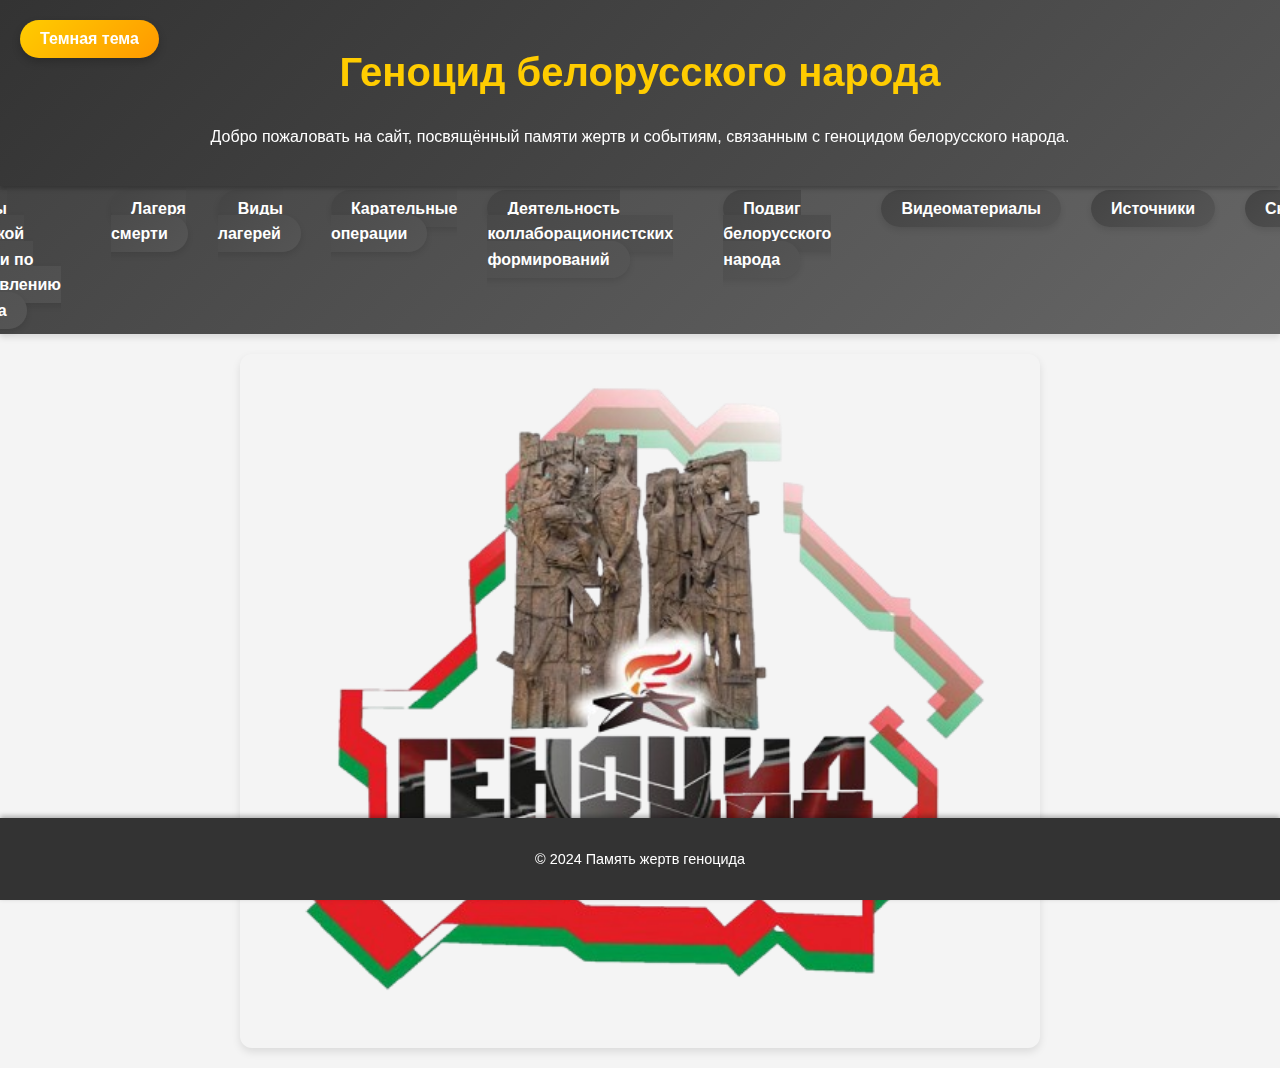
<file: index.html>
<!DOCTYPE html>
<html lang="ru">
<head>
    <meta charset="UTF-8">
    <meta name="viewport" content="width=device-width, initial-scale=1.0">
    <title>Геноцид белорусского народа</title>
    
    <link rel="stylesheet" href="styles.css">
    <script src="scripts.js" defer></script>
</head>
<body>
    <header>
        <h1>Геноцид белорусского народа</h1>
         <!-- Добавляем кнопку переключения темы -->
    <button id="themeToggleBtn">Темная тема</button>
        <p>Добро пожаловать на сайт, посвящённый памяти жертв и событиям, связанным с геноцидом белорусского народа.</p>
    </header>
    
    <nav>
        <ul>
            <li><a href="plans.html">Планы нацистской Германии по осуществлению геноцида</a></li>
            <li><a href="death_camps.html">Лагеря смерти</a></li>
            <li><a href="types_of_camps.html">Виды лагерей</a></li>
            <li><a href="punitive_operations.html">Карательные операции</a></li>
            <li><a href="collaboration.html">Деятельность коллаборационистских формирований</a></li>
            <li><a href="heroism.html">Подвиг белорусского народа</a></li>
            <li><a href="video.html">Видеоматериалы</a></li>
            <li><a href="sources.html">Источники</a></li>
            <li><a href="#" onclick="return false;" id="comingSoonLink">Скоро...</a></li>
        </ul>
    </nav>
    <div class="image-container">
        <img src="img/фон новый.png" alt="" width="800">
    </div>
    <footer>
        <p>&copy; 2024 Память жертв геноцида</p>
    </footer>
    <script>
        // Получаем кнопку переключения темы
        const themeToggleBtn = document.getElementById('themeToggleBtn');
    
        // Проверка сохраненной темы в localStorage
        if (localStorage.getItem('theme') === 'dark') {
            document.body.classList.add('dark-theme');
            themeToggleBtn.textContent = 'Светлая тема';
        } else {
            themeToggleBtn.textContent = 'Темная тема';
        }
    
        // Обработчик нажатия на кнопку
        themeToggleBtn.addEventListener('click', function() {
            document.body.classList.toggle('dark-theme');
    
            // Смена текста на кнопке
            if (document.body.classList.contains('dark-theme')) {
                themeToggleBtn.textContent = 'Светлая тема';
                localStorage.setItem('theme', 'dark'); // Сохраняем тему
            } else {
                themeToggleBtn.textContent = 'Темная тема';
                localStorage.setItem('theme', 'light'); // Сохраняем тему
            }
        });
    </script>
    <script>
        // Получаем кнопку переключения темы
        const themeToggleBtn = document.getElementById('themeToggleBtn');
    
        // Проверка сохраненной темы в localStorage
        if (localStorage.getItem('theme') === 'dark') {
            document.body.classList.add('dark-theme');
            themeToggleBtn.textContent = 'Светлая тема';
        } else {
            themeToggleBtn.textContent = 'Темная тема';
        }
    
        // Обработчик нажатия на кнопку
        themeToggleBtn.addEventListener('click', function() {
            document.body.classList.toggle('dark-theme');
    
            // Смена текста на кнопке
            if (document.body.classList.contains('dark-theme')) {
                themeToggleBtn.textContent = 'Светлая тема';
                localStorage.setItem('theme', 'dark'); // Сохраняем тему
            } else {
                themeToggleBtn.textContent = 'Темная тема';
                localStorage.setItem('theme', 'light'); // Сохраняем тему
            }
        });
    </script>
    
</body>
</html>
</file>
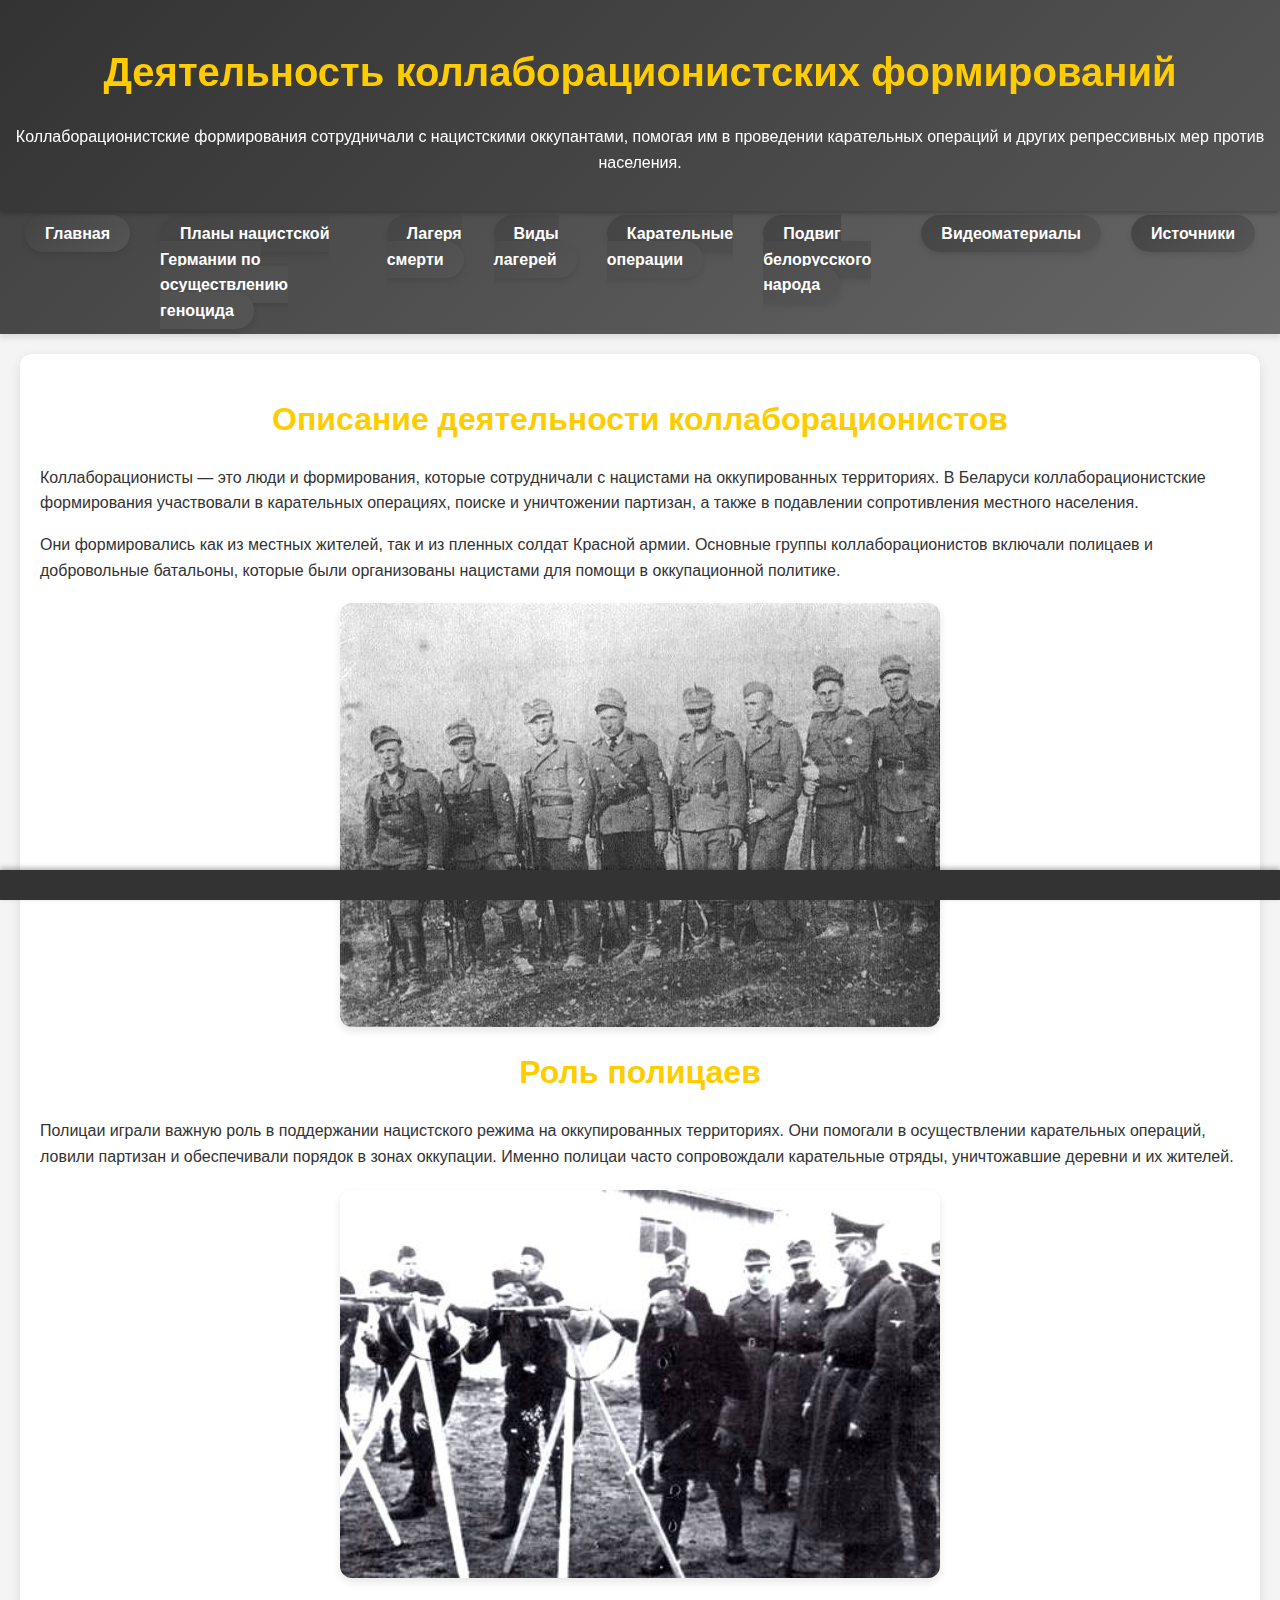
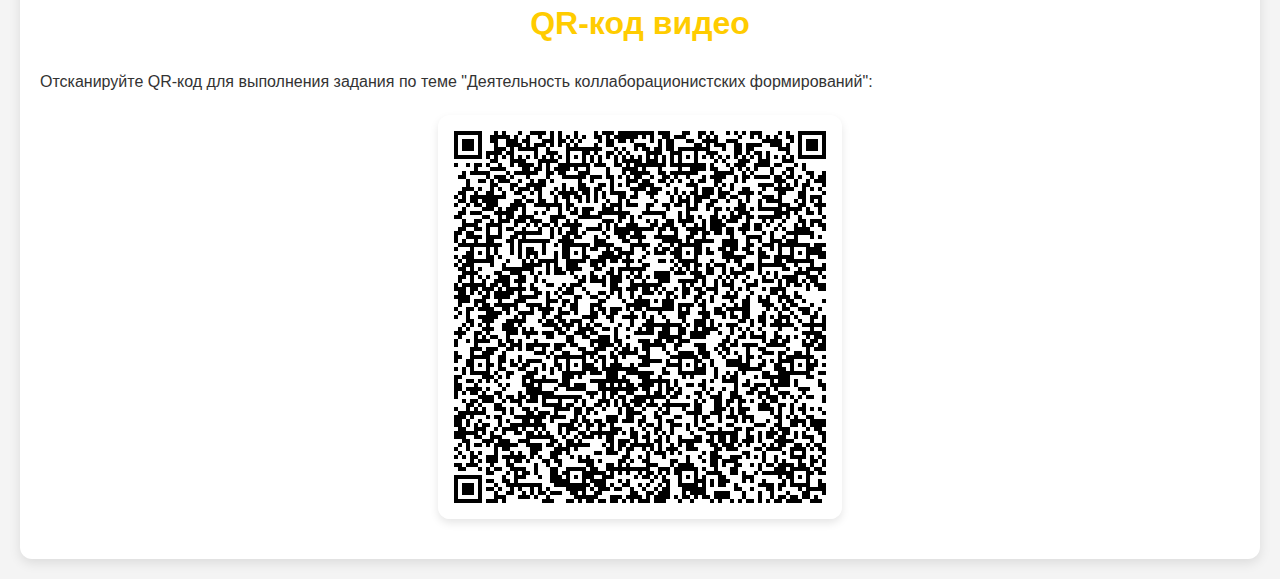
<file: collaboration.html>
<!DOCTYPE html>
<html lang="ru">
<head>
    <meta charset="UTF-8">
    <meta name="viewport" content="width=device-width, initial-scale=1.0">
    <title>Деятельность коллаборационистских формирований</title>
    <link rel="stylesheet" href="styles.css">
</head>
<body>
    <header>
        <h1>Деятельность коллаборационистских формирований</h1>
        <p>Коллаборационистские формирования сотрудничали с нацистскими оккупантами, помогая им в проведении карательных операций и других репрессивных мер против населения.</p>
    </header>

    <nav>
        <ul>
            <li><a href="index.html">Главная</a></li>
            <li><a href="plans.html">Планы нацистской Германии по осуществлению геноцида</a></li>
            <li><a href="death_camps.html">Лагеря смерти</a></li>
            <li><a href="types_of_camps.html">Виды лагерей</a></li>
            <li><a href="punitive_operations.html">Карательные операции</a></li>
            <li><a href="heroism.html">Подвиг белорусского народа</a></li>
            <li><a href="video.html">Видеоматериалы</a></li>
            <li><a href="sources.html">Источники</a></li>
        </ul>
    </nav>

    <section>
        <h2>Описание деятельности коллаборационистов</h2>
        <p>Коллаборационисты — это люди и формирования, которые сотрудничали с нацистами на оккупированных территориях. В Беларуси коллаборационистские формирования участвовали в карательных операциях, поиске и уничтожении партизан, а также в подавлении сопротивления местного населения.</p>
        <p>Они формировались как из местных жителей, так и из пленных солдат Красной армии. Основные группы коллаборационистов включали полицаев и добровольные батальоны, которые были организованы нацистами для помощи в оккупационной политике.</p>

        <!-- Место для фото коллаборационистских формирований -->
        <img src="img/коллаб.jpg" alt="Коллаборационистские формирования" width="600">

        <h2>Роль полицаев</h2>
        <p>Полицаи играли важную роль в поддержании нацистского режима на оккупированных территориях. Они помогали в осуществлении карательных операций, ловили партизан и обеспечивали порядок в зонах оккупации. Именно полицаи часто сопровождали карательные отряды, уничтожавшие деревни и их жителей.</p>

        <!-- Место для фото полицаев -->
        <img src="img/полиц.jpg" alt="Полицаи" width="600">

        
        <h2>QR-код видео</h2>
        <div>
            <p>Отсканируйте QR-код для выполнения задания по теме "Деятельность коллаборационистских формирований":</p>
            <img src="img/лекцр.gif" alt="QR код задания">
        </div>
    </section>

    <footer>
        
    </footer>
    <script>
        // Получаем кнопку переключения темы
        const themeToggleBtn = document.getElementById('themeToggleBtn');
    
        // Проверка сохраненной темы в localStorage
        if (localStorage.getItem('theme') === 'dark') {
            document.body.classList.add('dark-theme');
            themeToggleBtn.textContent = 'Светлая тема';
        } else {
            themeToggleBtn.textContent = 'Темная тема';
        }
    
        // Обработчик нажатия на кнопку
        themeToggleBtn.addEventListener('click', function() {
            document.body.classList.toggle('dark-theme');
    
            // Смена текста на кнопке
            if (document.body.classList.contains('dark-theme')) {
                themeToggleBtn.textContent = 'Светлая тема';
                localStorage.setItem('theme', 'dark'); // Сохраняем тему
            } else {
                themeToggleBtn.textContent = 'Темная тема';
                localStorage.setItem('theme', 'light'); // Сохраняем тему
            }
        });
    </script>
    
</body>
</html>
</file>
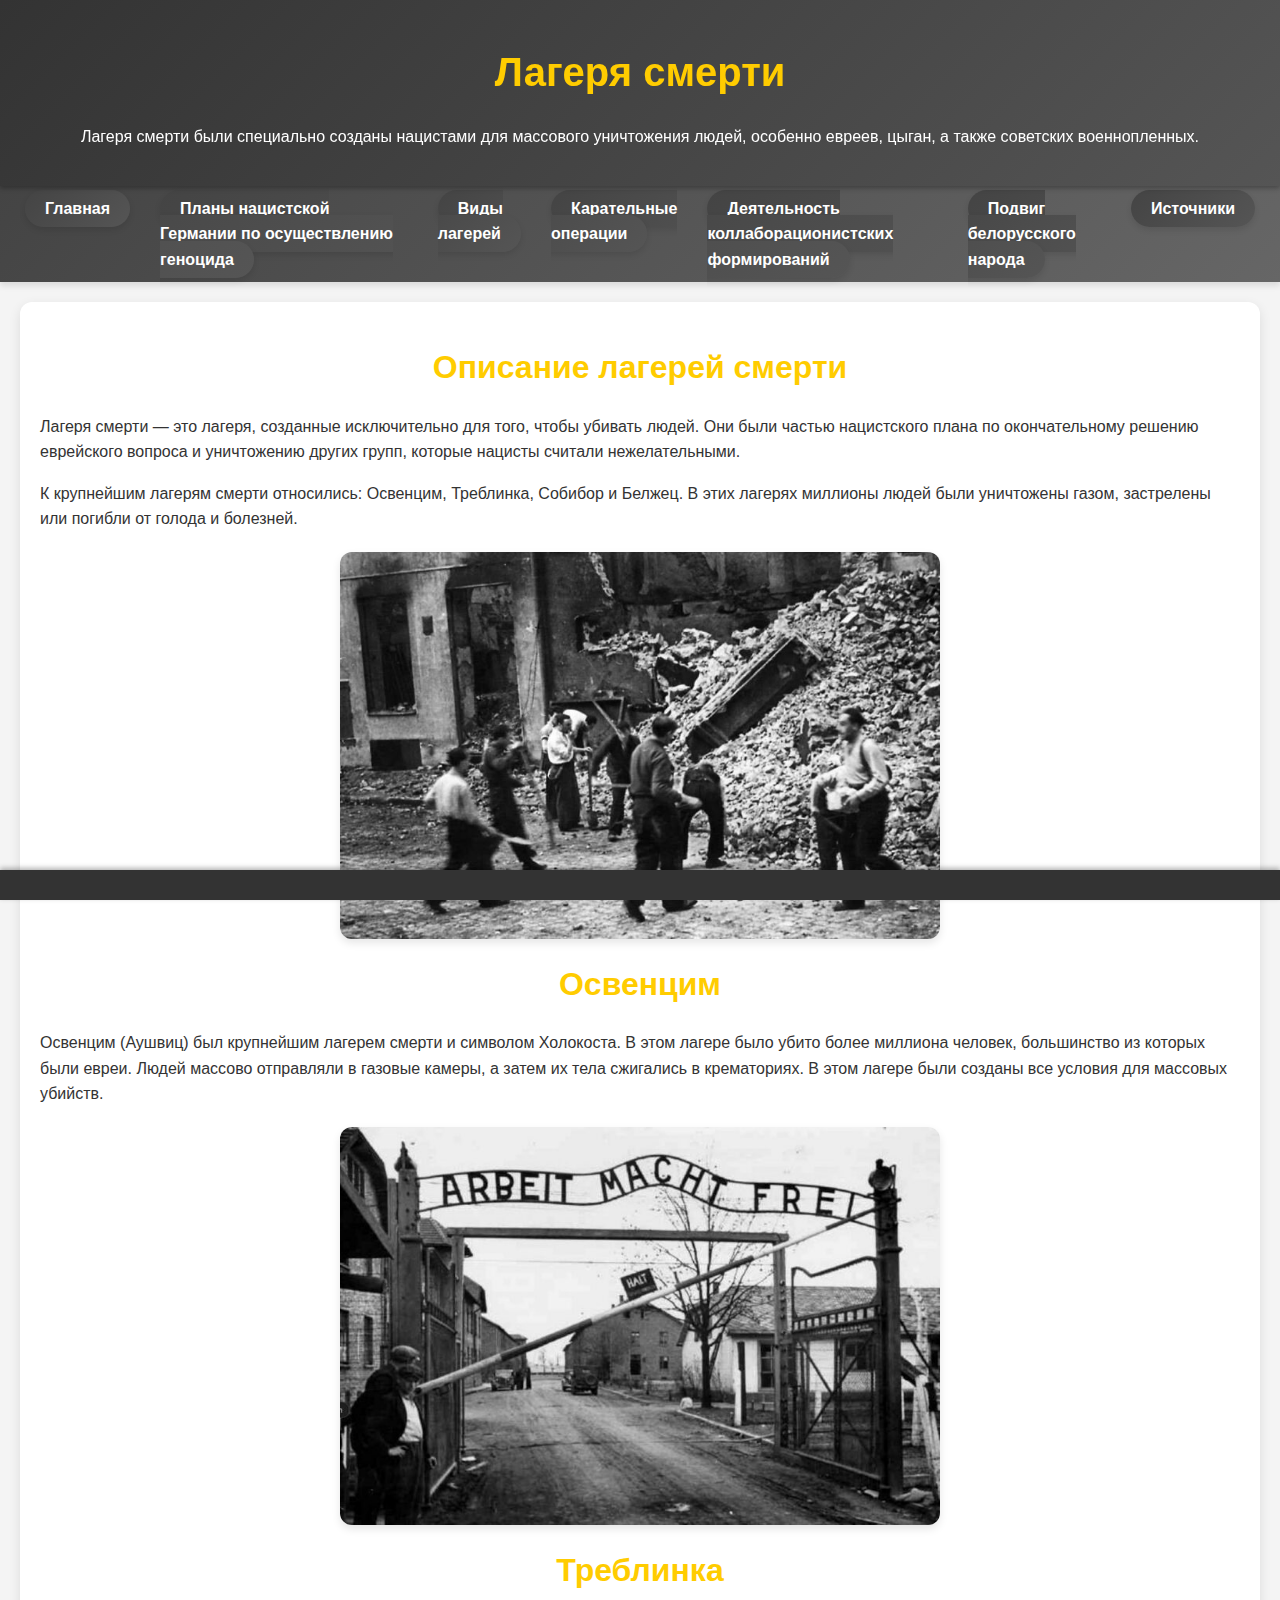
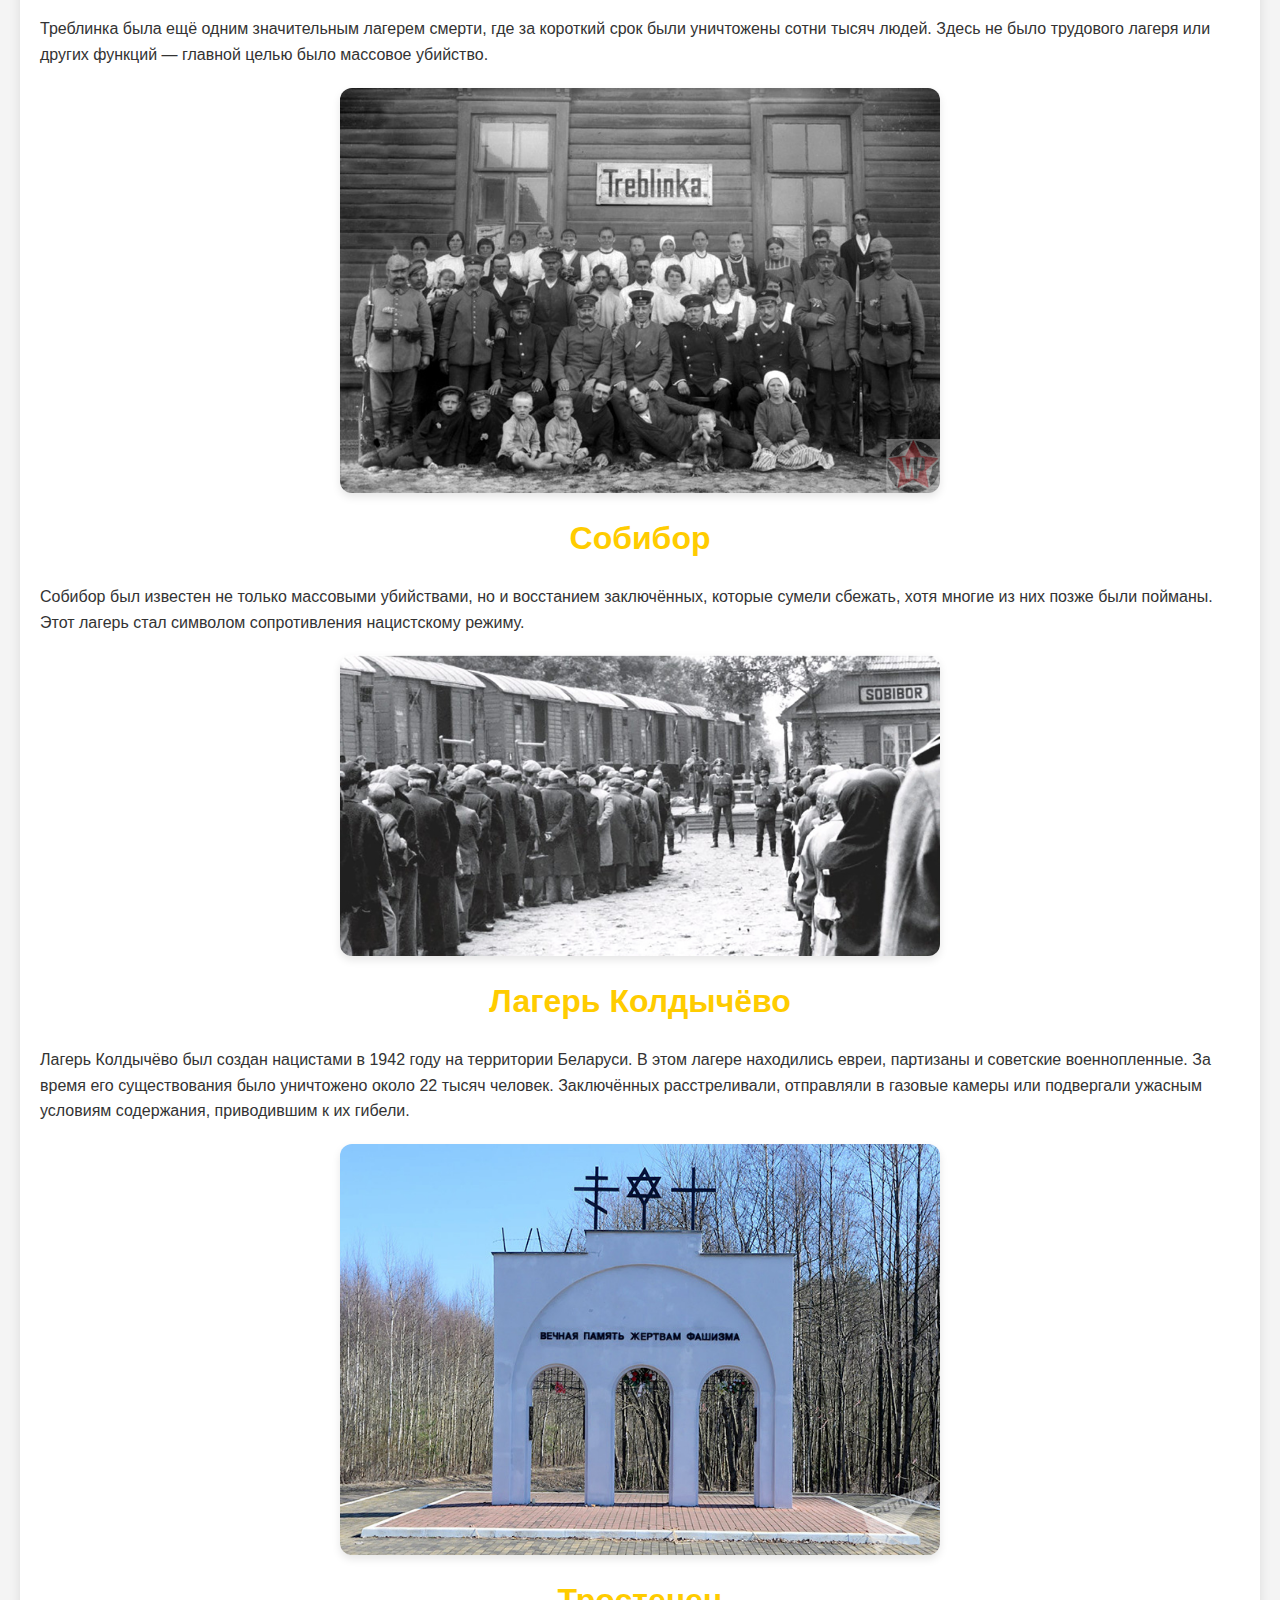
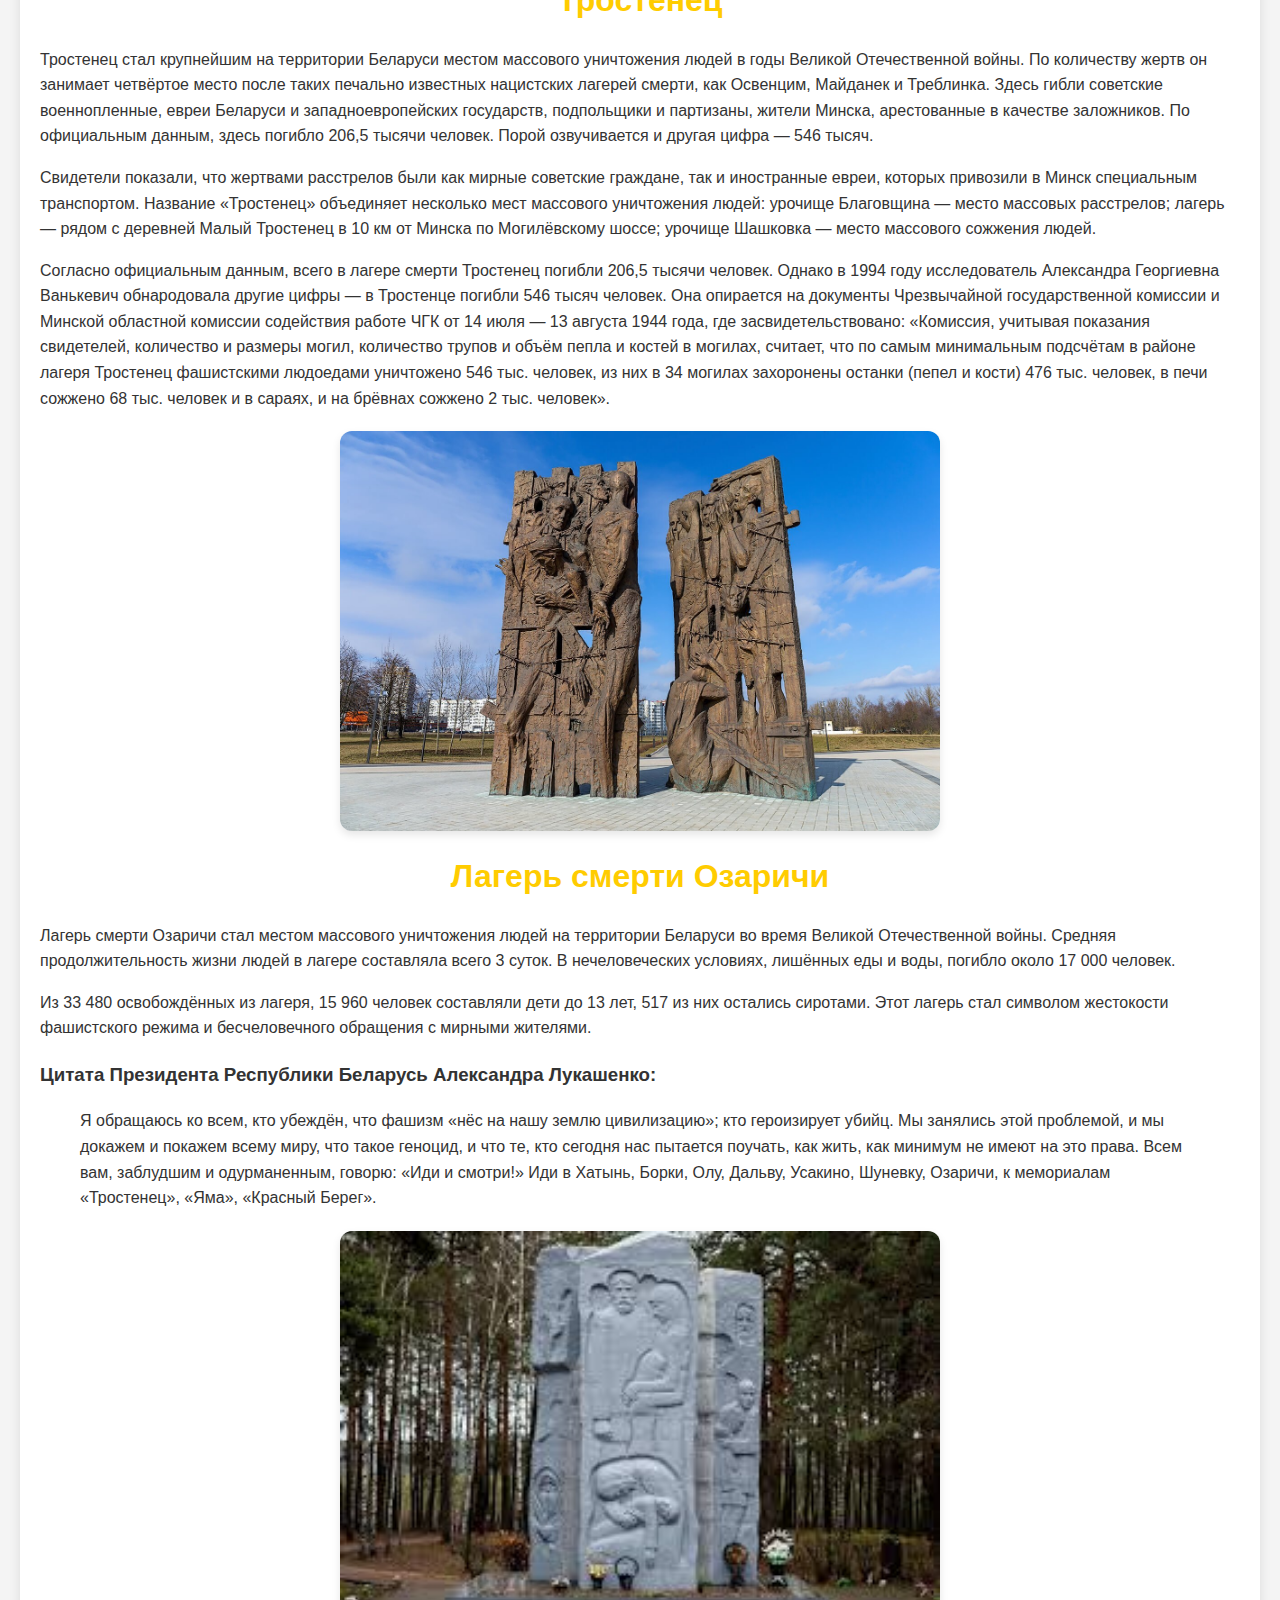
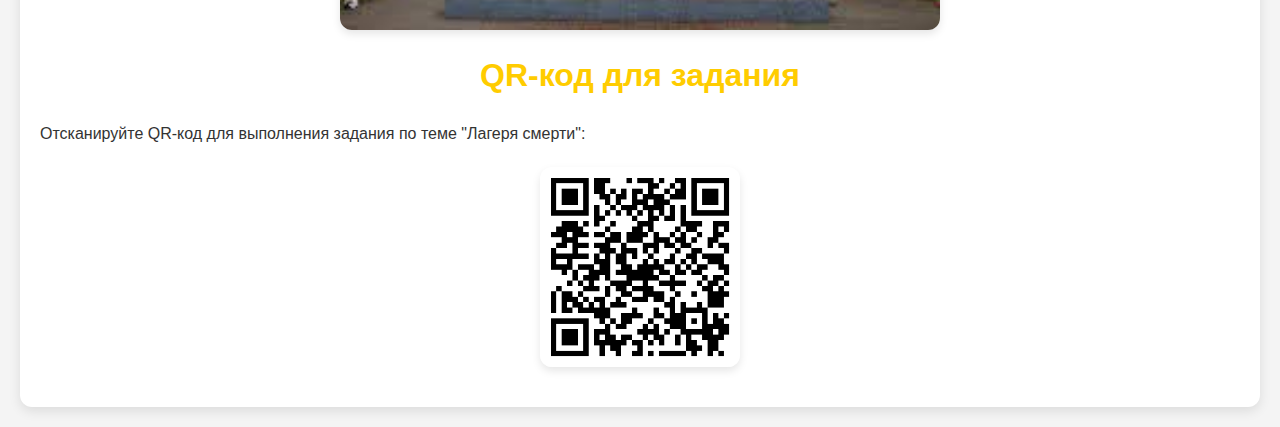
<file: death_camps.html>
<!DOCTYPE html>
<html lang="ru">
<head>
    <meta charset="UTF-8">
    <meta name="viewport" content="width=device-width, initial-scale=1.0">
    <title>Лагеря смерти</title>
    <link rel="stylesheet" href="styles.css">
</head>
<body>
    <header>
        <h1>Лагеря смерти</h1>
        <p>Лагеря смерти были специально созданы нацистами для массового уничтожения людей, особенно евреев, цыган, а также советских военнопленных.</p>
    </header>

    <nav>
        <ul>
            <li><a href="index.html">Главная</a></li>
            <li><a href="plans.html">Планы нацистской Германии по осуществлению геноцида</a></li>
            <li><a href="types_of_camps.html">Виды лагерей</a></li>
            <li><a href="punitive_operations.html">Карательные операции</a></li>
            <li><a href="collaboration.html">Деятельность коллаборационистских формирований</a></li>
            <li><a href="heroism.html">Подвиг белорусского народа</a></li>
            <li><a href="sources.html">Источники</a></li>
        </ul>
    </nav>

    <section>
        <h2>Описание лагерей смерти</h2>
        <p>Лагеря смерти — это лагеря, созданные исключительно для того, чтобы убивать людей. Они были частью нацистского плана по окончательному решению еврейского вопроса и уничтожению других групп, которые нацисты считали нежелательными.</p>
        <p>К крупнейшим лагерям смерти относились: Освенцим, Треблинка, Собибор и Белжец. В этих лагерях миллионы людей были уничтожены газом, застрелены или погибли от голода и болезней.</p>

        <!-- Место для фото лагеря смерти -->
        <img src="img/k1.jpg" alt="Лагерь смерти" width="600">

        <h2>Освенцим</h2>
        <p>Освенцим (Аушвиц) был крупнейшим лагерем смерти и символом Холокоста. В этом лагере было убито более миллиона человек, большинство из которых были евреи. Людей массово отправляли в газовые камеры, а затем их тела сжигались в крематориях. В этом лагере были созданы все условия для массовых убийств.</p>

        <!-- Место для фото Освенцима -->
        <img src="img/освенцим.jpg" alt="Освенцим" width="600">

        <h2>Треблинка</h2>
        <p>Треблинка была ещё одним значительным лагерем смерти, где за короткий срок были уничтожены сотни тысяч людей. Здесь не было трудового лагеря или других функций — главной целью было массовое убийство.</p>

        <!-- Место для фото Треблинки -->
        <img src="img/Треблинка.jpg" alt="Треблинка" width="600">

        <h2>Собибор</h2>
        <p>Собибор был известен не только массовыми убийствами, но и восстанием заключённых, которые сумели сбежать, хотя многие из них позже были пойманы. Этот лагерь стал символом сопротивления нацистскому режиму.</p>

        <!-- Место для фото Собибора -->
        <img src="img/собибор.jpg" alt="Собибор" width="600">

        <h2>Лагерь Колдычёво</h2>
        <p>Лагерь Колдычёво был создан нацистами в 1942 году на территории Беларуси. В этом лагере находились евреи, партизаны и советские военнопленные. За время его существования было уничтожено около 22 тысяч человек. Заключённых расстреливали, отправляли в газовые камеры или подвергали ужасным условиям содержания, приводившим к их гибели.</p>

        <!-- Место для фото Колдычёво -->
        <img src="img/колдычёво.jpg" alt="Лагерь Колдычёво" width="600">

        <h2>Тростенец</h2>
        <p>Тростенец стал крупнейшим на территории Беларуси местом массового уничтожения людей в годы Великой Отечественной войны. По количеству жертв он занимает четвёртое место после таких печально известных нацистских лагерей смерти, как Освенцим, Майданек и Треблинка. Здесь гибли советские военнопленные, евреи Беларуси и западноевропейских государств, подпольщики и партизаны, жители Минска, арестованные в качестве заложников. По официальным данным, здесь погибло 206,5 тысячи человек. Порой озвучивается и другая цифра — 546 тысяч.</p>
        <p>Свидетели показали, что жертвами расстрелов были как мирные советские граждане, так и иностранные евреи, которых привозили в Минск специальным транспортом. Название «Тростенец» объединяет несколько мест массового уничтожения людей: урочище Благовщина — место массовых расстрелов; лагерь — рядом с деревней Малый Тростенец в 10 км от Минска по Могилёвскому шоссе; урочище Шашковка — место массового сожжения людей.</p>
        <p>Согласно официальным данным, всего в лагере смерти Тростенец погибли 206,5 тысячи человек. Однако в 1994 году исследователь Александра Георгиевна Ванькевич обнародовала другие цифры — в Тростенце погибли 546 тысяч человек. Она опирается на документы Чрезвычайной государственной комиссии и Минской областной комиссии содействия работе ЧГК от 14 июля — 13 августа 1944 года, где засвидетельствовано: «Комиссия, учитывая показания свидетелей, количество и размеры могил, количество трупов и объём пепла и костей в могилах, считает, что по самым минимальным подсчётам в районе лагеря Тростенец фашистскими людоедами уничтожено 546 тыс. человек, из них в 34 могилах захоронены останки (пепел и кости) 476 тыс. человек, в печи сожжено 68 тыс. человек и в сараях, и на брёвнах сожжено 2 тыс. человек».</p>

        <!-- Место для фото Тростенца -->
        <img src="img/ппа.jpg" alt="Тростенец" width="600">

        <h2>Лагерь смерти Озаричи</h2>
<p>Лагерь смерти Озаричи стал местом массового уничтожения людей на территории Беларуси во время Великой Отечественной войны. Средняя продолжительность жизни людей в лагере составляла всего 3 суток. В нечеловеческих условиях, лишённых еды и воды, погибло около 17 000 человек.</p>
<p>Из 33 480 освобождённых из лагеря, 15 960 человек составляли дети до 13 лет, 517 из них остались сиротами. Этот лагерь стал символом жестокости фашистского режима и бесчеловечного обращения с мирными жителями.</p>

<!-- Цитата президента -->
<h3>Цитата Президента Республики Беларусь Александра Лукашенко:</h3>
<blockquote>
    <p>Я обращаюсь ко всем, кто убеждён, что фашизм «нёс на нашу землю цивилизацию»; кто героизирует убийц. Мы занялись этой проблемой, и мы докажем и покажем всему миру, что такое геноцид, и что те, кто сегодня нас пытается поучать, как жить, как минимум не имеют на это права. Всем вам, заблудшим и одурманенным, говорю: «Иди и смотри!» Иди в Хатынь, Борки, Олу, Дальву, Усакино, Шуневку, Озаричи, к мемориалам «Тростенец», «Яма», «Красный Берег».</p>
</blockquote>

<!-- Место для фото Озаричи -->
<img src="img/озаричи.jpg" alt="Лагерь смерти Озаричи" width="600">


        <h2>QR-код для задания</h2>
        <div>
            <p>Отсканируйте QR-код для выполнения задания по теме "Лагеря смерти":</p>
            <img src="img/лаг.см.png" alt="QR код задания" width="200" height="200">
        </div>
    </section>

    <footer>
        <!-- Здесь можно добавить дополнительные элементы футера -->
    </footer>

    <script>
        // Сохранение и переключение темной темы
        const themeToggleBtn = document.getElementById('themeToggleBtn');
    
        if (localStorage.getItem('theme') === 'dark') {
            document.body.classList.add('dark-theme');
            themeToggleBtn.textContent = 'Светлая тема';
        } else {
            themeToggleBtn.textContent = 'Темная тема';
        }
    
        themeToggleBtn.addEventListener('click', function() {
            document.body.classList.toggle('dark-theme');
            if (document.body.classList.contains('dark-theme')) {
                themeToggleBtn.textContent = 'Светлая тема';
                localStorage.setItem('theme', 'dark');
            } else {
                themeToggleBtn.textContent = 'Темная тема';
                localStorage.setItem('theme', 'light');
            }
        });
    </script>

</body>
</html>
</file>
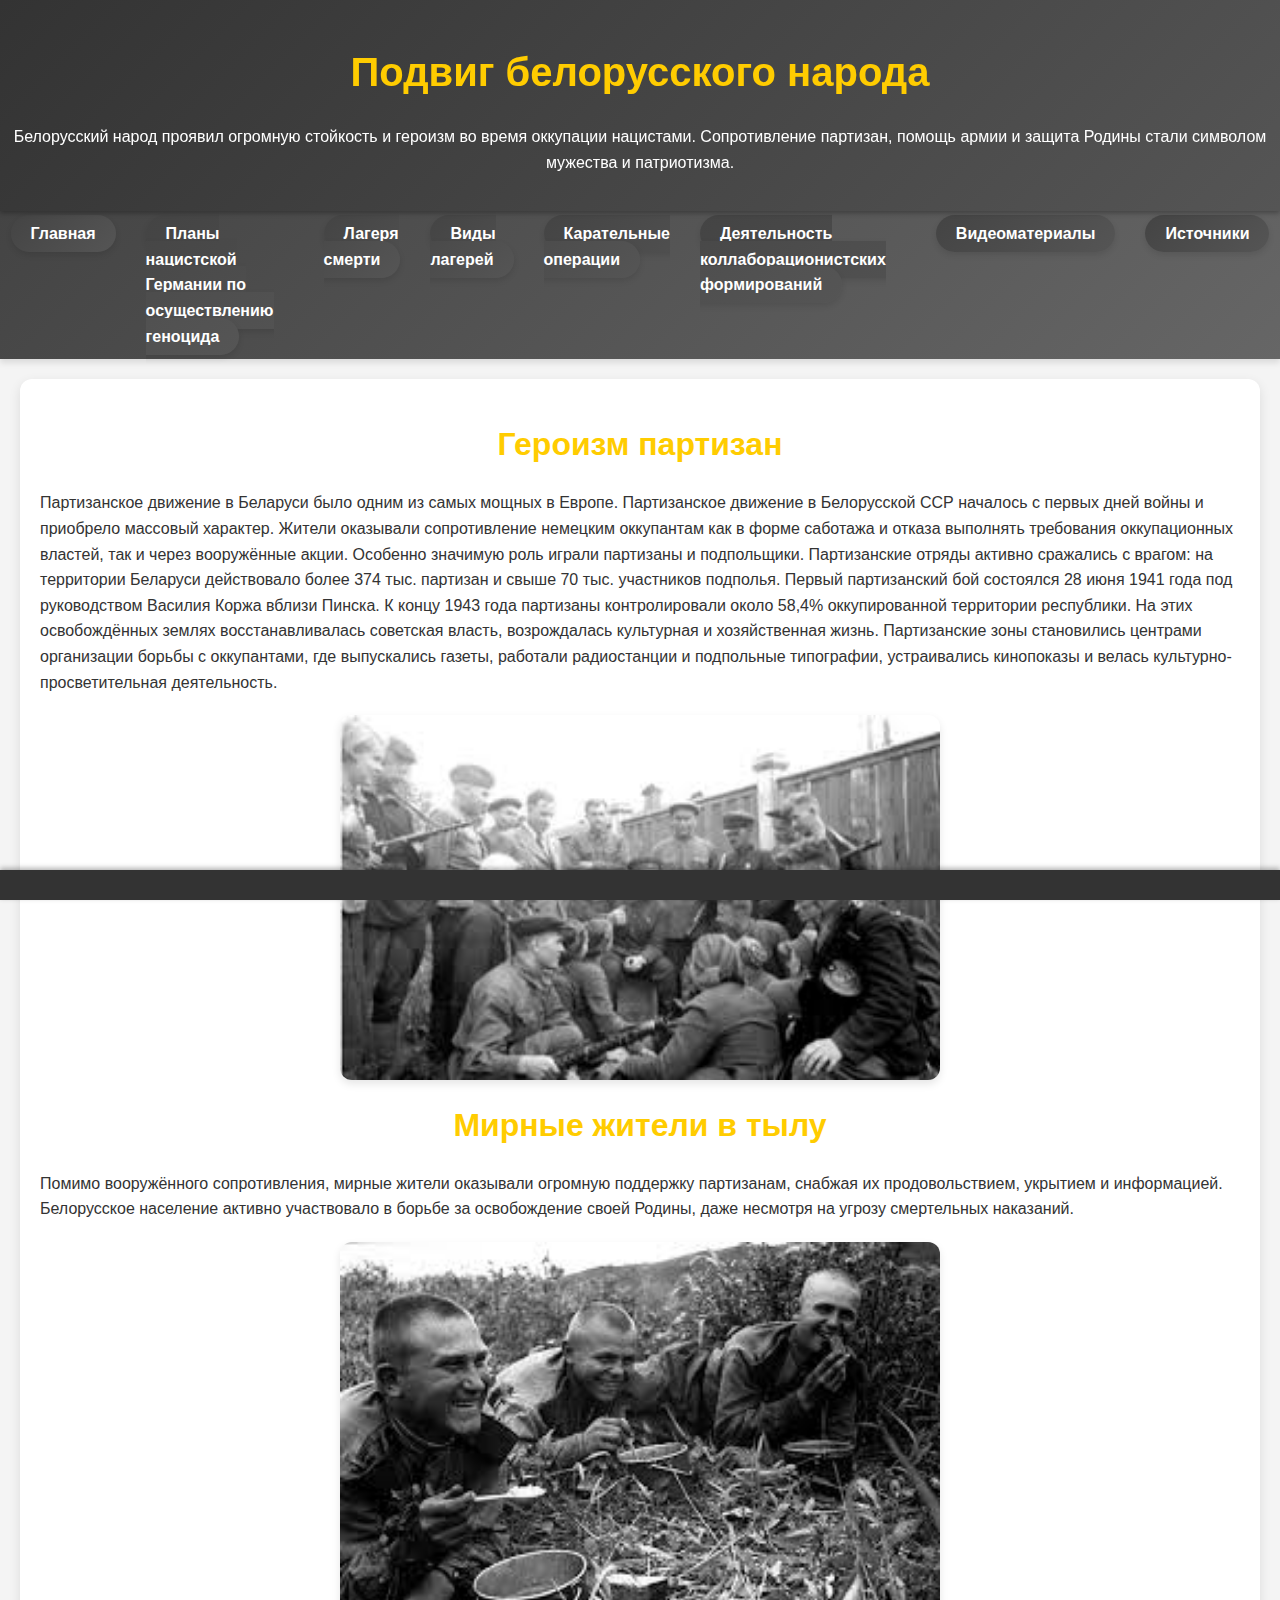
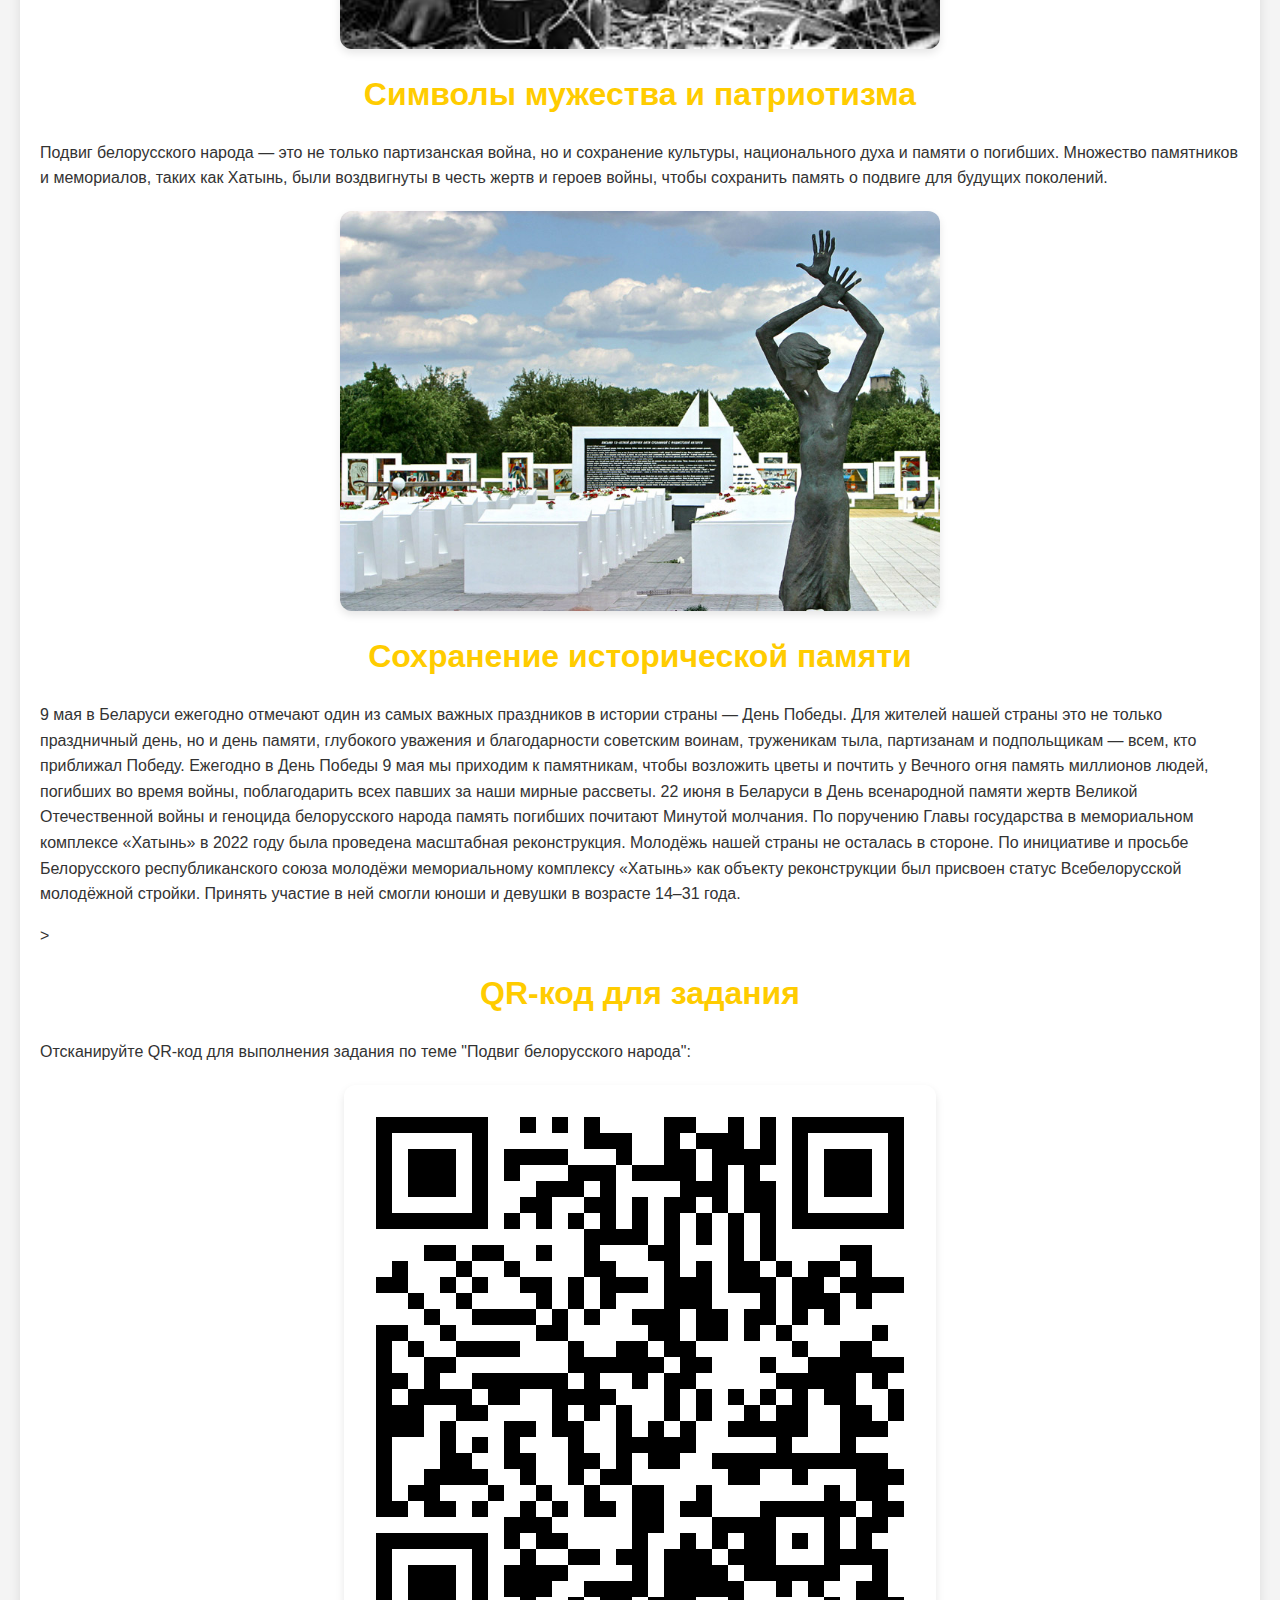
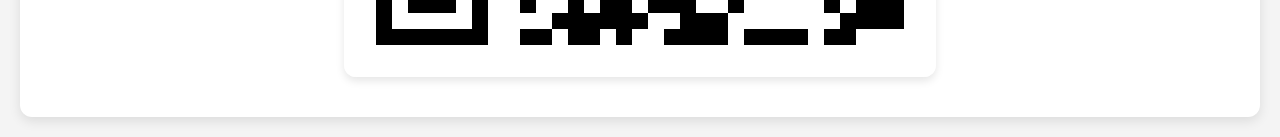
<file: heroism.html>
<!DOCTYPE html>
<html lang="ru">
<head>
    <meta charset="UTF-8">
    <meta name="viewport" content="width=device-width, initial-scale=1.0">
    <title>Подвиг белорусского народа</title>
    <link rel="stylesheet" href="styles.css">
</head>
<body>
    <header>
        <h1>Подвиг белорусского народа</h1>
        <p>Белорусский народ проявил огромную стойкость и героизм во время оккупации нацистами. Сопротивление партизан, помощь армии и защита Родины стали символом мужества и патриотизма.</p>
    </header>

    <nav>
        <ul>
            <li><a href="index.html">Главная</a></li>
            <li><a href="plans.html">Планы нацистской Германии по осуществлению геноцида</a></li>
            <li><a href="death_camps.html">Лагеря смерти</a></li>
            <li><a href="types_of_camps.html">Виды лагерей</a></li>
            <li><a href="punitive_operations.html">Карательные операции</a></li>
            <li><a href="collaboration.html">Деятельность коллаборационистских формирований</a></li>
            <li><a href="video.html">Видеоматериалы</a></li>
            <li><a href="sources.html">Источники</a></li>
        </ul>
    </nav>

    <section>
        <h2>Героизм партизан</h2>
        <p>Партизанское движение в Беларуси было одним из самых мощных в Европе. Партизанское движение в Белорусской ССР началось с первых дней войны и приобрело массовый характер. Жители оказывали сопротивление немецким оккупантам как в форме саботажа и отказа выполнять требования оккупационных властей, так и через вооружённые акции. Особенно значимую роль играли партизаны и подпольщики. 

            Партизанские отряды активно сражались с врагом: на территории Беларуси действовало более 374 тыс. партизан и свыше 70 тыс. участников подполья. Первый партизанский бой состоялся 28 июня 1941 года под руководством Василия Коржа вблизи Пинска.
            
            К концу 1943 года партизаны контролировали около 58,4% оккупированной территории республики. На этих освобождённых землях восстанавливалась советская власть, возрождалась культурная и хозяйственная жизнь. Партизанские зоны становились центрами организации борьбы с оккупантами, где выпускались газеты, работали радиостанции и подпольные типографии, устраивались кинопоказы и велась культурно-просветительная деятельность.</p>

        <!-- Место для фото партизан -->
        <img src="img/героизм парт.jpg" alt="Белорусские партизаны" width="600">

        <h2>Мирные жители в тылу</h2>
        <p>Помимо вооружённого сопротивления, мирные жители оказывали огромную поддержку партизанам, снабжая их продовольствием, укрытием и информацией. Белорусское население активно участвовало в борьбе за освобождение своей Родины, даже несмотря на угрозу смертельных наказаний.</p>

        <!-- Место для фото мирных жителей -->
        <img src="img/ннннн.jpg" alt="Мирные жители Беларуси" width="600">

        <h2>Символы мужества и патриотизма</h2>
        <p>Подвиг белорусского народа — это не только партизанская война, но и сохранение культуры, национального духа и памяти о погибших. Множество памятников и мемориалов, таких как Хатынь, были воздвигнуты в честь жертв и героев войны, чтобы сохранить память о подвиге для будущих поколений.</p>

        <!-- Место для фото памятников -->
        <img src="img/пам.jpg" alt="Памятники и мемориалы" width="600">
        <h2>Сохранение исторической памяти</h2>
        <p>9 мая в Беларуси ежегодно отмечают один из самых важных праздников в истории страны — День Победы. Для жителей нашей страны это
            не только праздничный день, но и день памяти, глубокого уважения и
            благодарности советским воинам, труженикам тыла, партизанам и подпольщикам — всем, кто приближал Победу. Ежегодно в День Победы
            9 мая мы приходим к памятникам, чтобы возложить цветы и почтить у
            Вечного огня память миллионов людей, погибших во время войны, поблагодарить всех павших за наши мирные рассветы.
            22 июня в Беларуси в День всенародной памяти жертв Великой
            Отечественной войны и геноцида белорусского народа память погибших
            почитают Минутой молчания.
            По поручению Главы государства в мемориальном комплексе «Хатынь»
            в 2022 году была проведена масштабная реконструкция. Молодёжь нашей
            страны не осталась в стороне. По инициативе и просьбе Белорусского
            республиканского союза молодёжи мемориальному комплексу «Хатынь»
            как объекту реконструкции был присвоен статус Всебелорусской молодёжной стройки. Принять участие в ней смогли юноши и девушки в возрасте 14–31 года. </p>>

        <h2>QR-код для задания</h2>
        <div>
            <p>Отсканируйте QR-код для выполнения задания по теме "Подвиг белорусского народа":</p>
            <img src="img/зад242.png" alt="QR код задания">
        </div>
    </section>

    <footer>
    
    </footer>
    <script>
        // Получаем кнопку переключения темы
        const themeToggleBtn = document.getElementById('themeToggleBtn');
    
        // Проверка сохраненной темы в localStorage
        if (localStorage.getItem('theme') === 'dark') {
            document.body.classList.add('dark-theme');
            themeToggleBtn.textContent = 'Светлая тема';
        } else {
            themeToggleBtn.textContent = 'Темная тема';
        }
    
        // Обработчик нажатия на кнопку
        themeToggleBtn.addEventListener('click', function() {
            document.body.classList.toggle('dark-theme');
    
            // Смена текста на кнопке
            if (document.body.classList.contains('dark-theme')) {
                themeToggleBtn.textContent = 'Светлая тема';
                localStorage.setItem('theme', 'dark'); // Сохраняем тему
            } else {
                themeToggleBtn.textContent = 'Темная тема';
                localStorage.setItem('theme', 'light'); // Сохраняем тему
            }
        });
    </script>
    
</body>
</html>
</file>
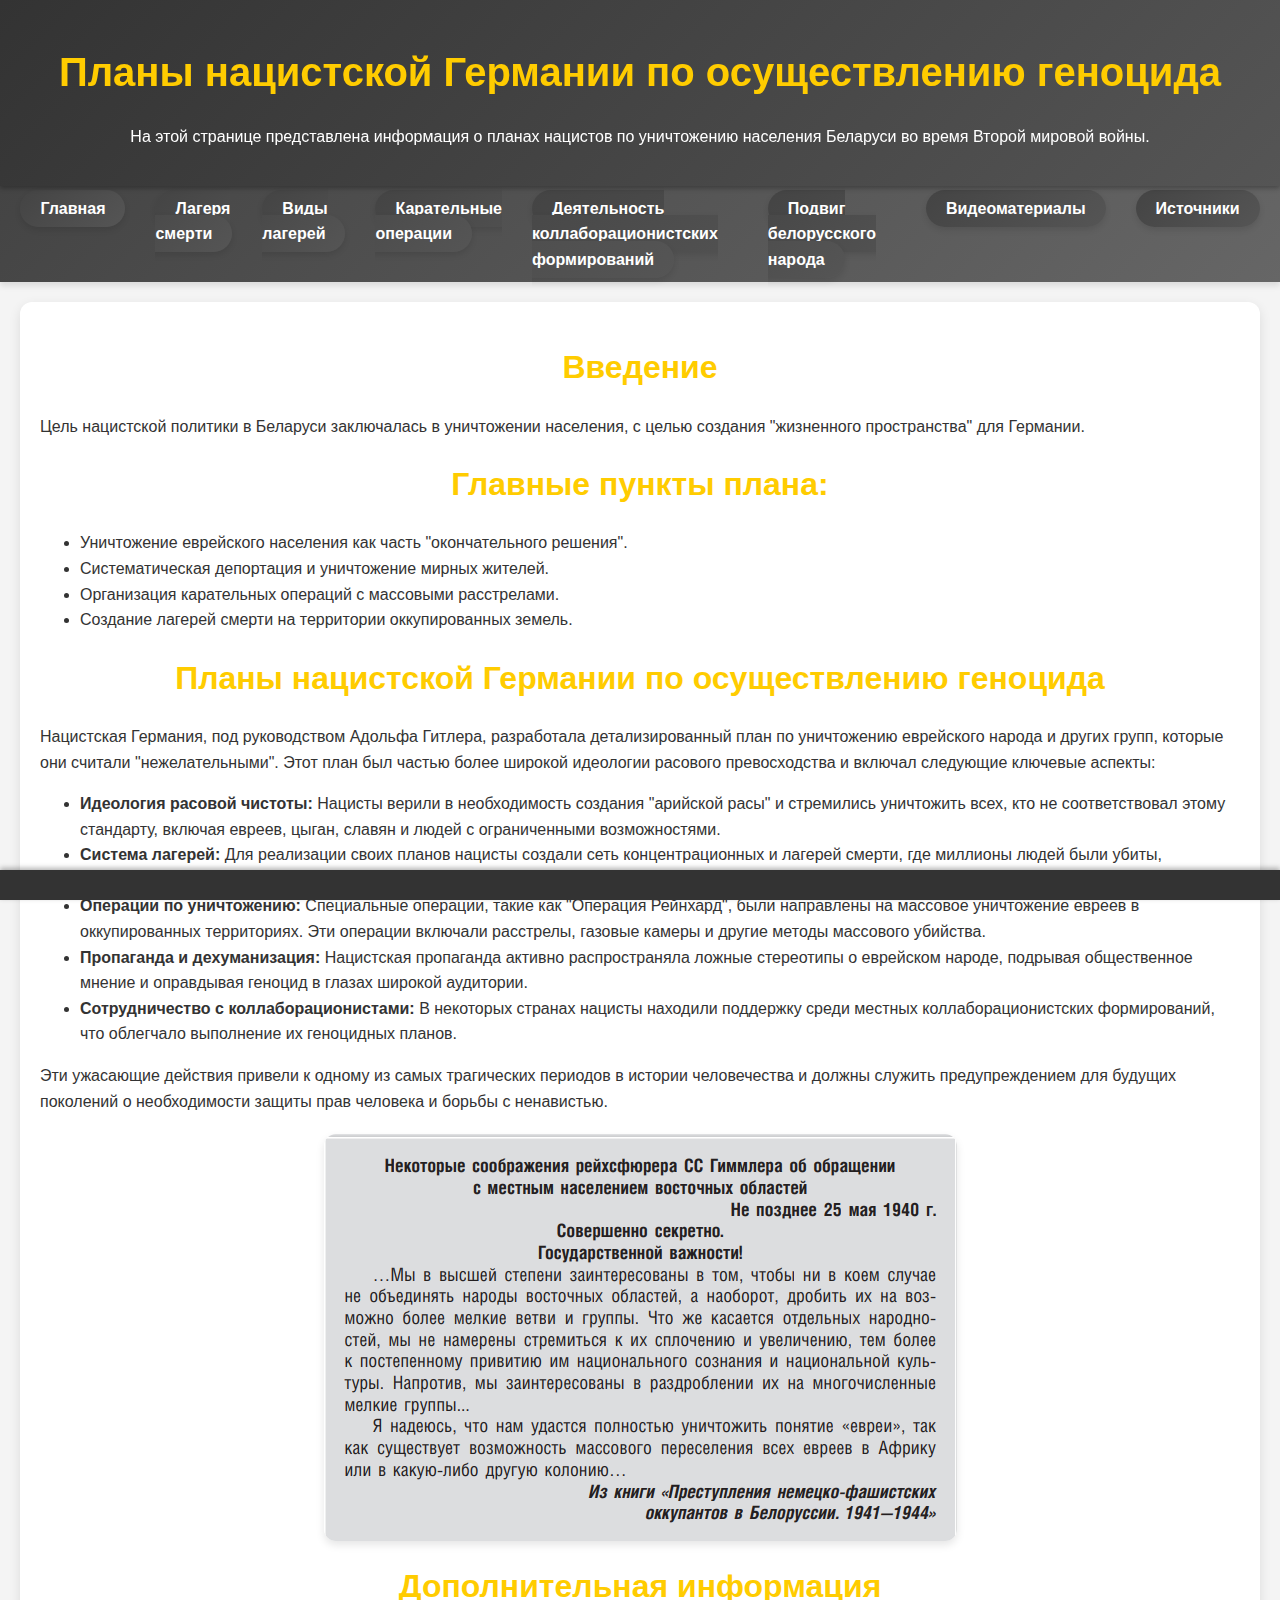
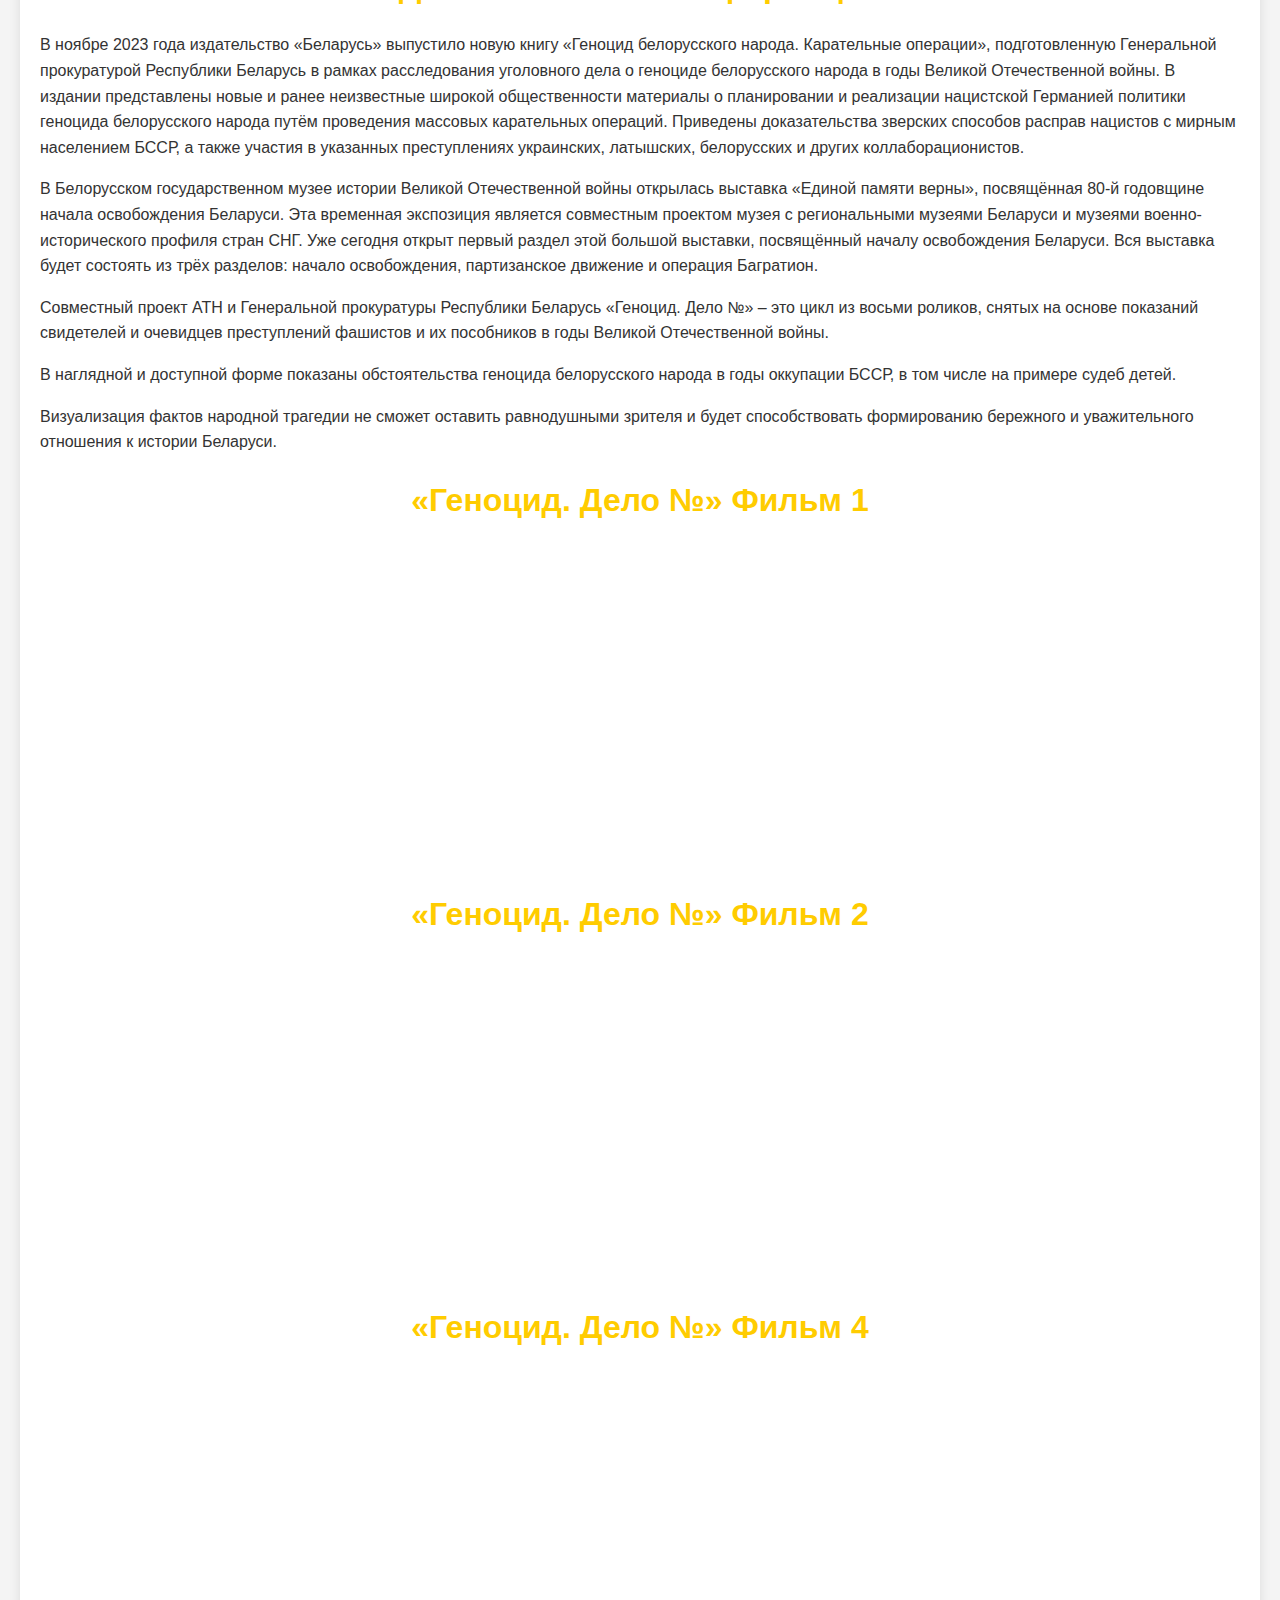
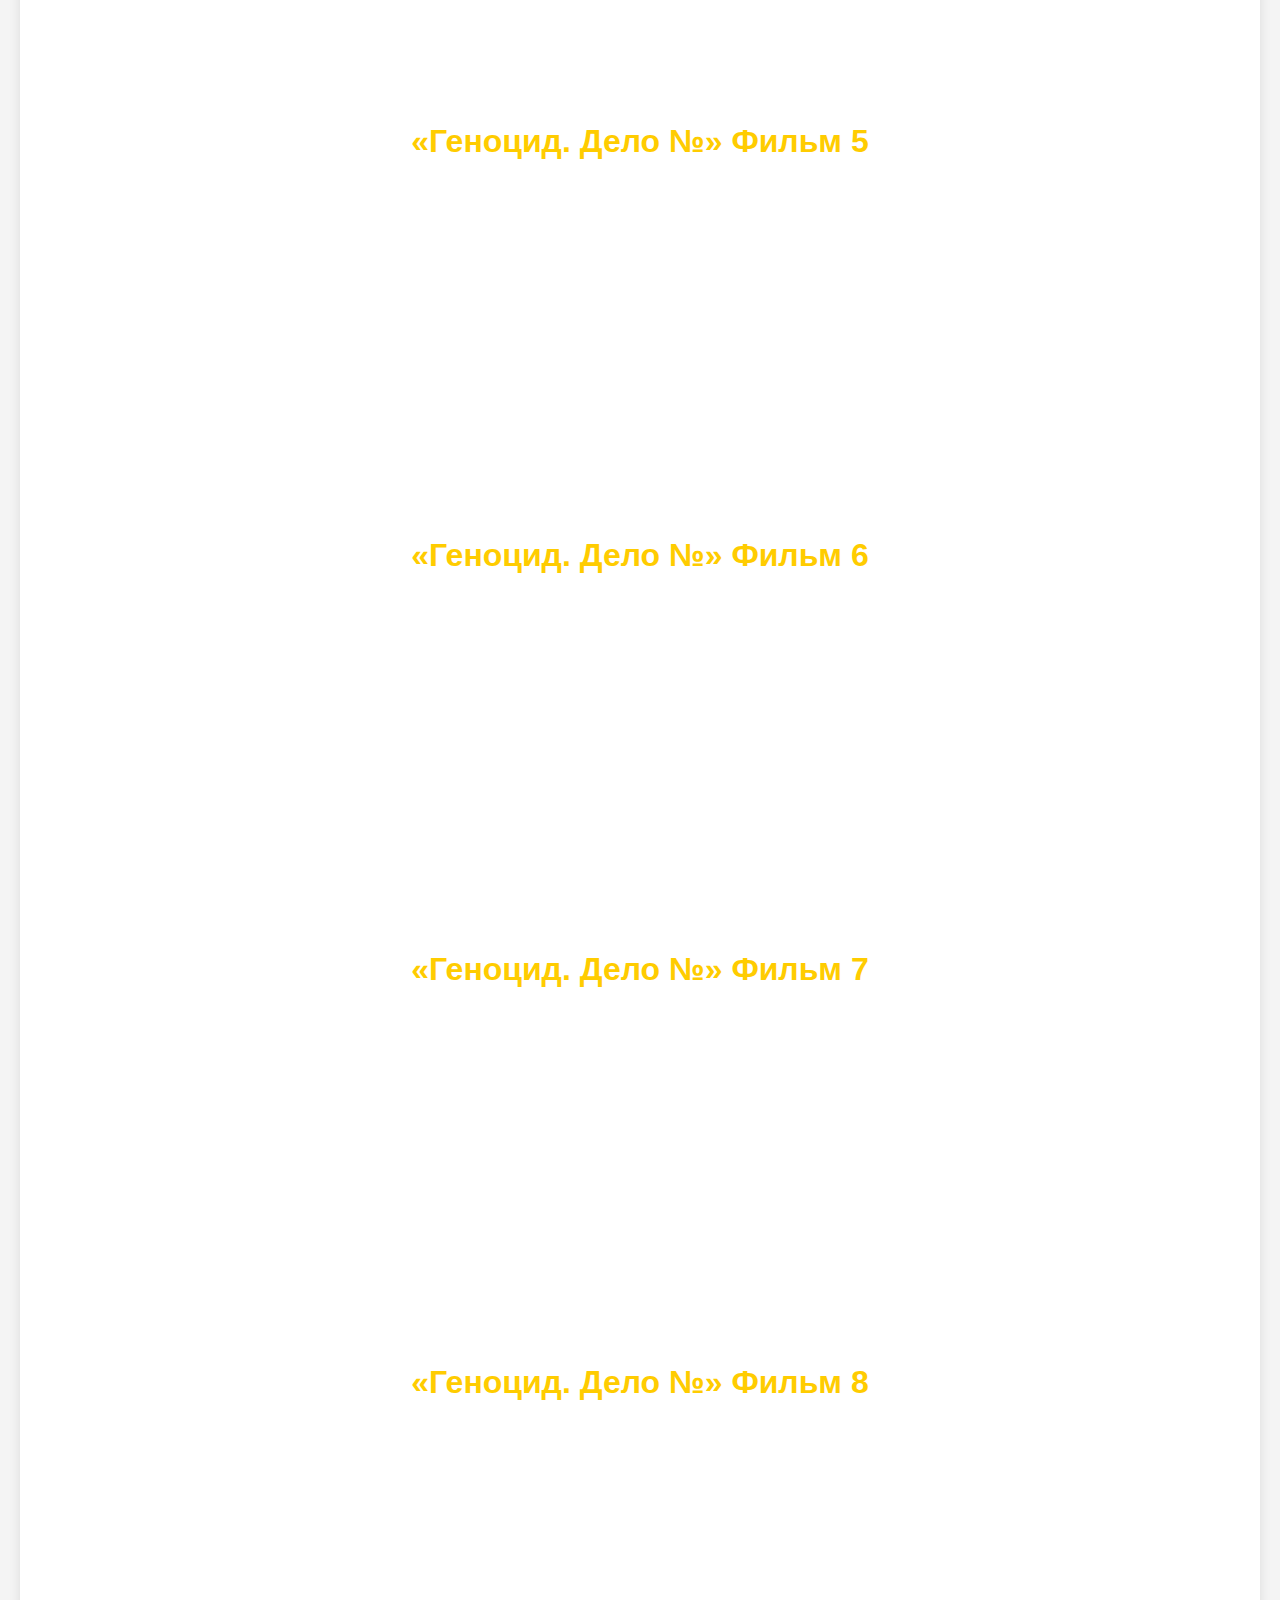
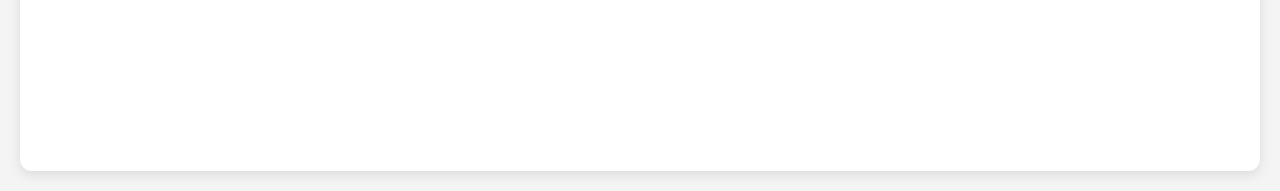
<file: plans.html>
<!DOCTYPE html>
<html lang="ru">
<head>
    <meta charset="UTF-8">
    <meta name="viewport" content="width=device-width, initial-scale=1.0">
    <title>Планы нацистской Германии по осуществлению геноцида</title>
    <link rel="stylesheet" href="styles.css">
</head>
<body>
    <header>
        <h1>Планы нацистской Германии по осуществлению геноцида</h1>
        <p>На этой странице представлена информация о планах нацистов по уничтожению населения Беларуси во время Второй мировой войны.</p>
    </header>

    <nav>
        <ul>
            <li><a href="index.html">Главная</a></li>
            <li><a href="death_camps.html">Лагеря смерти</a></li>
            <li><a href="types_of_camps.html">Виды лагерей</a></li>
            <li><a href="punitive_operations.html">Карательные операции</a></li>
            <li><a href="collaboration.html">Деятельность коллаборационистских формирований</a></li>
            <li><a href="heroism.html">Подвиг белорусского народа</a></li>
            <li><a href="video.html">Видеоматериалы</a></li>
            <li><a href="sources.html">Источники</a></li>
        </ul>
    </nav>

    <section>
        <h2>Введение</h2>
        <p>Цель нацистской политики в Беларуси заключалась в уничтожении населения, с целью создания "жизненного пространства" для Германии.</p>

        <h2>Главные пункты плана:</h2>
        <ul>
            <li>Уничтожение еврейского населения как часть "окончательного решения".</li>
            <li>Систематическая депортация и уничтожение мирных жителей.</li>
            <li>Организация карательных операций с массовыми расстрелами.</li>
            <li>Создание лагерей смерти на территории оккупированных земель.</li>
        </ul>

        <h2>Планы нацистской Германии по осуществлению геноцида</h2>
        <p>
            Нацистская Германия, под руководством Адольфа Гитлера, разработала детализированный план по уничтожению еврейского народа и других групп, которые они считали "нежелательными". Этот план был частью более широкой идеологии расового превосходства и включал следующие ключевые аспекты:
        </p>
        <ul>
            <li><strong>Идеология расовой чистоты:</strong> Нацисты верили в необходимость создания "арийской расы" и стремились уничтожить всех, кто не соответствовал этому стандарту, включая евреев, цыган, славян и людей с ограниченными возможностями.</li>
            <li><strong>Система лагерей:</strong> Для реализации своих планов нацисты создали сеть концентрационных и лагерей смерти, где миллионы людей были убиты, подвергнуты жестоким испытаниям или вынуждены работать до смерти.</li>
            <li><strong>Операции по уничтожению:</strong> Специальные операции, такие как "Операция Рейнхард", были направлены на массовое уничтожение евреев в оккупированных территориях. Эти операции включали расстрелы, газовые камеры и другие методы массового убийства.</li>
            <li><strong>Пропаганда и дехуманизация:</strong> Нацистская пропаганда активно распространяла ложные стереотипы о еврейском народе, подрывая общественное мнение и оправдывая геноцид в глазах широкой аудитории.</li>
            <li><strong>Сотрудничество с коллаборационистами:</strong> В некоторых странах нацисты находили поддержку среди местных коллаборационистских формирований, что облегчало выполнение их геноцидных планов.</li>
        </ul>
        <p>
            Эти ужасающие действия привели к одному из самых трагических периодов в истории человечества и должны служить предупреждением для будущих поколений о необходимости защиты прав человека и борьбы с ненавистью.
        </p>

        <img src="img/Планкниг.png">
        <h2>Дополнительная информация</h2>
        <p>
            В ноябре 2023 года издательство «Беларусь» выпустило новую книгу «Геноцид белорусского народа. Карательные операции», подготовленную Генеральной прокуратурой Республики Беларусь в рамках расследования уголовного дела о геноциде белорусского народа в годы Великой Отечественной войны. В издании представлены новые и ранее неизвестные широкой общественности материалы о планировании и реализации нацистской Германией политики геноцида белорусского народа путём проведения массовых карательных операций. Приведены доказательства зверских способов расправ нацистов с мирным населением БССР, а также участия в указанных преступлениях украинских, латышских, белорусских и других коллаборационистов.
        </p>
        <p>
            В Белорусском государственном музее истории Великой Отечественной войны открылась выставка «Единой памяти верны», посвящённая 80-й годовщине начала освобождения Беларуси. Эта временная экспозиция является совместным проектом музея с региональными музеями Беларуси и музеями военно-исторического профиля стран СНГ. Уже сегодня открыт первый раздел этой большой выставки, посвящённый началу освобождения Беларуси. Вся выставка будет состоять из трёх разделов: начало освобождения, партизанское движение и операция Багратион.
        </p>
        <p>
            Совместный проект АТН и Генеральной прокуратуры Республики Беларусь «Геноцид. Дело №» – это цикл из восьми роликов, снятых на основе показаний свидетелей и очевидцев преступлений фашистов и их пособников в годы Великой Отечественной войны.
        </p>
        <p>
            В наглядной и доступной форме показаны обстоятельства геноцида белорусского народа в годы оккупации БССР, в том числе на примере судеб детей.
        </p>
        <p>
            Визуализация фактов народной трагедии не сможет оставить равнодушными зрителя и будет способствовать формированию бережного и уважительного отношения к истории Беларуси.
        </p>
        <h2>«Геноцид. Дело №» Фильм 1</h2>
        <center>
            <iframe width="560" height="315" src="https://www.youtube.com/embed/Evl6wD-kKtM?list=PLYKC9JUzv4CK-pbjSQ2uU5b4VM8JVS8CT" frameborder="0" allow="accelerometer; autoplay; clipboard-write; encrypted-media; gyroscope; picture-in-picture" allowfullscreen>

            frameborder="0" allow="accelerometer; autoplay; clipboard-write; encrypted-media; gyroscope; picture-in-picture" allowfullscreen></iframe>
        </center>
        
            
        <h2>«Геноцид. Дело №» Фильм 2</h2>
        <center>
        <iframe width="560" height="315" src="https://www.youtube.com/embed/mQKn-Obt5k0?list=PLYKC9JUzv4CK-pbjSQ2uU5b4VM8JVS8CT" frameborder="0" allow="accelerometer; autoplay; clipboard-write; encrypted-media; gyroscope; picture-in-picture" allowfullscreen></iframe>
        </center>

        <h2>«Геноцид. Дело №» Фильм 4</h2>
        <center>
        <iframe width="560" height="315" src="https://www.youtube.com/embed/zGlZWQbW5Jc" frameborder="0" allow="accelerometer; autoplay; clipboard-write; encrypted-media; gyroscope; picture-in-picture" allowfullscreen></iframe>
        </center>

        <h2>«Геноцид. Дело №» Фильм 5</h2>
        <center>
        <iframe width="560" height="315" src="https://www.youtube.com/embed/yzH3XLn8OM0?list=PLYKC9JUzv4CK-pbjSQ2uU5b4VM8JVS8CT&index=4" frameborder="0" allow="accelerometer; autoplay; clipboard-write; encrypted-media; gyroscope; picture-in-picture" allowfullscreen></iframe>
        </center>

        <h2>«Геноцид. Дело №» Фильм 6</h2>
        <center>
        <iframe width="560" height="315" src="https://www.youtube.com/embed/5dDu3cbYQFQ?list=PLYKC9JUzv4CK-pbjSQ2uU5b4VM8JVS8CT&index=5" frameborder="0" allow="accelerometer; autoplay; clipboard-write; encrypted-media; gyroscope; picture-in-picture" allowfullscreen></iframe>
        </center>

        <h2>«Геноцид. Дело №» Фильм 7</h2>
        <center>
        <iframe width="560" height="315" src="https://www.youtube.com/embed/CZ2Jsm88hjw?list=PLYKC9JUzv4CK-pbjSQ2uU5b4VM8JVS8CT&index=7" frameborder="0" allow="accelerometer; autoplay; clipboard-write; encrypted-media; gyroscope; picture-in-picture" allowfullscreen></iframe>
        </center>

        
        <h2>«Геноцид. Дело №» Фильм 8</h2>
        <center>
        <iframe width="560" height="315" src="https://www.youtube.com/embed/Hz72xJxpHPY?list=PLYKC9JUzv4CK-pbjSQ2uU5b4VM8JVS8CT&index=6" frameborder="0" allow="accelerometer; autoplay; clipboard-write; encrypted-media; gyroscope; picture-in-picture" allowfullscreen></iframe>
        </center>

        
    </section>

    <footer>

    </footer>
    <script>
        // Получаем кнопку переключения темы
        const themeToggleBtn = document.getElementById('themeToggleBtn');
    
        // Проверка сохраненной темы в localStorage
        if (localStorage.getItem('theme') === 'dark') {
            document.body.classList.add('dark-theme');
            themeToggleBtn.textContent = 'Светлая тема';
        } else {
            themeToggleBtn.textContent = 'Темная тема';
        }
    
        // Обработчик нажатия на кнопку
        themeToggleBtn.addEventListener('click', function() {
            document.body.classList.toggle('dark-theme');
    
            // Смена текста на кнопке
            if (document.body.classList.contains('dark-theme')) {
                themeToggleBtn.textContent = 'Светлая тема';
                localStorage.setItem('theme', 'dark'); // Сохраняем тему
            } else {
                themeToggleBtn.textContent = 'Темная тема';
                localStorage.setItem('theme', 'light'); // Сохраняем тему
            }
        });
    </script>
    
</body>
</html>
</file>
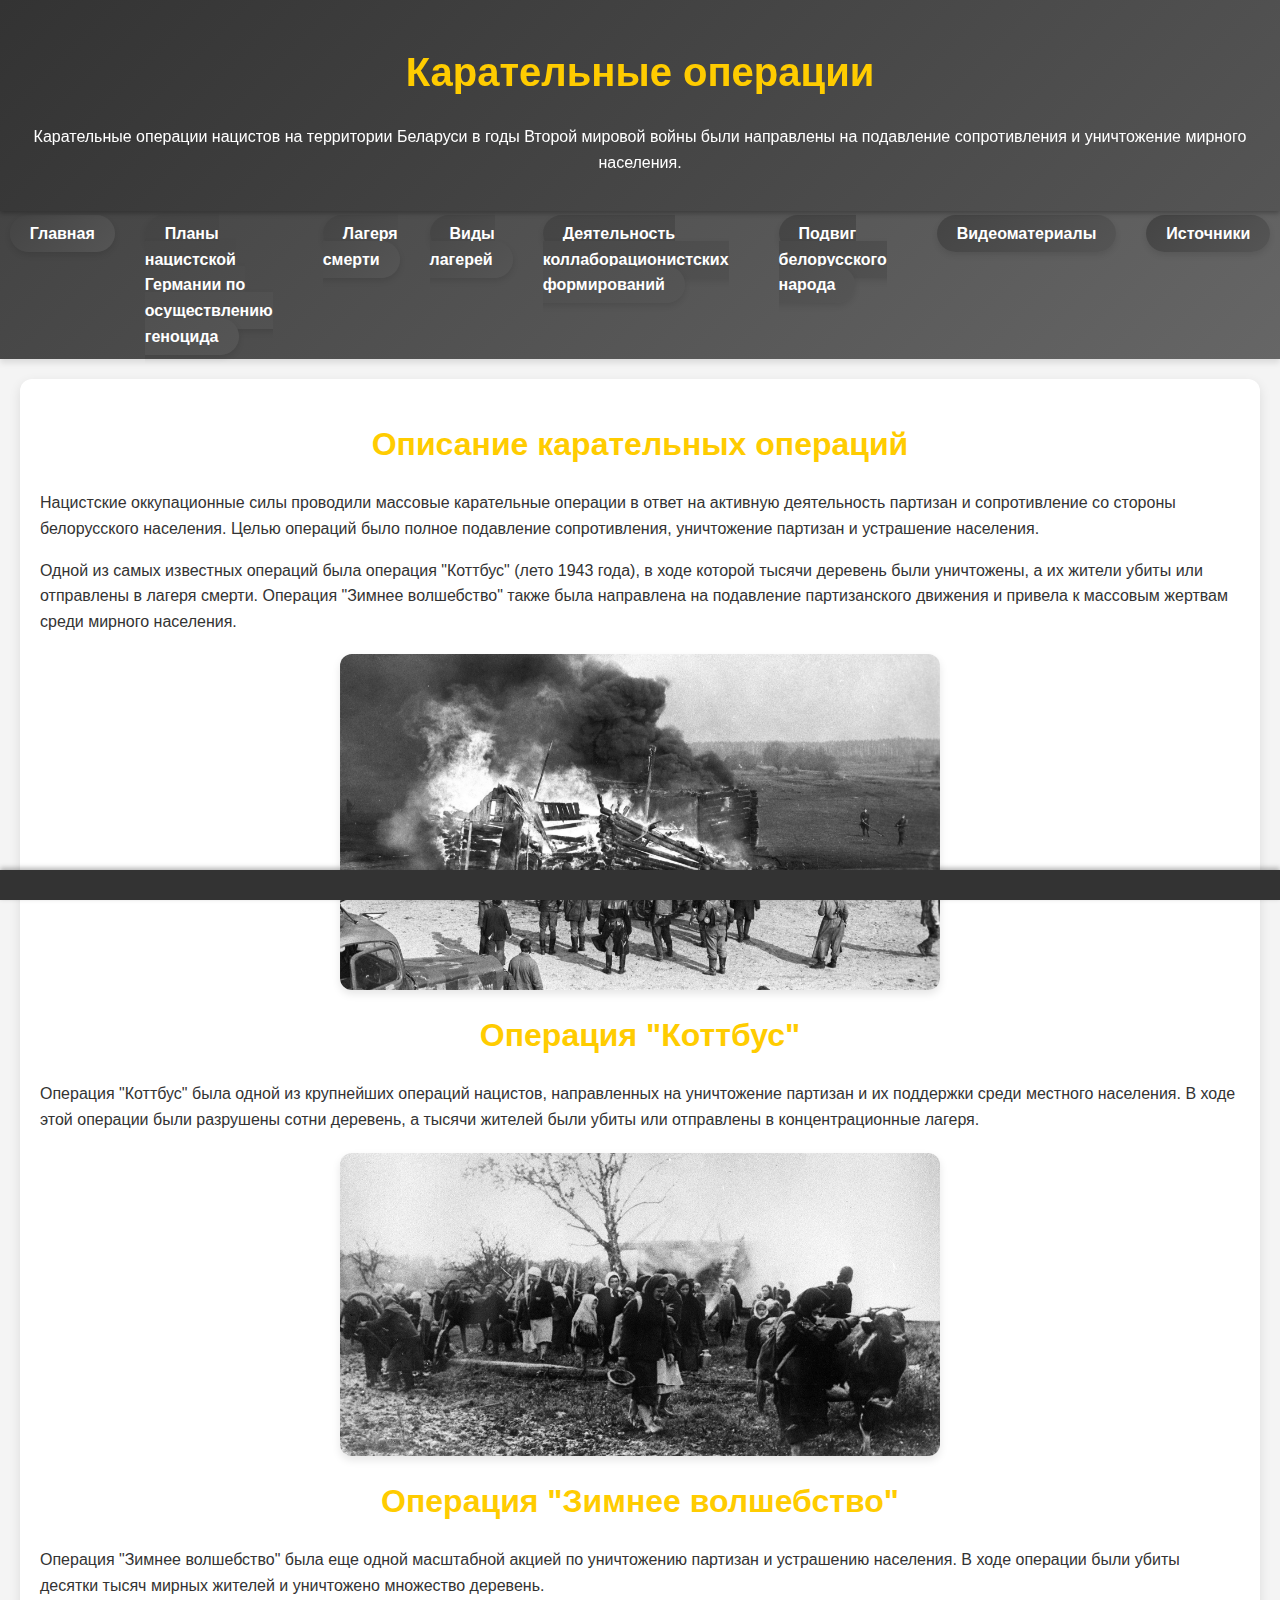
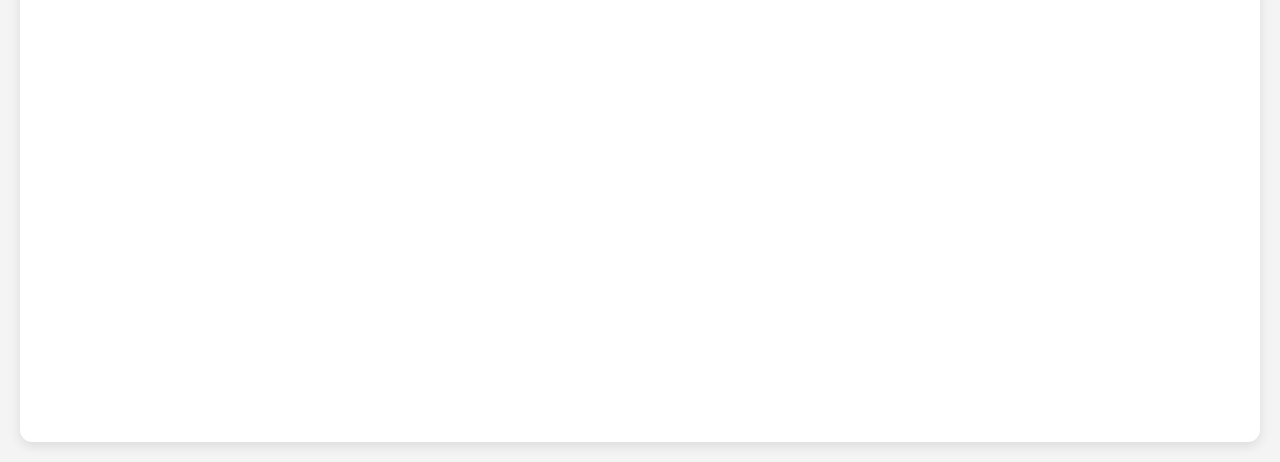
<file: punitive_operations.html>
<!DOCTYPE html>
<html lang="ru">
<head>
    <meta charset="UTF-8">
    <meta name="viewport" content="width=device-width, initial-scale=1.0">
    <title>Карательные операции</title>
    <link rel="stylesheet" href="styles.css">
</head>
<body>
    <header>
        <h1>Карательные операции</h1>
        <p>Карательные операции нацистов на территории Беларуси в годы Второй мировой войны были направлены на подавление сопротивления и уничтожение мирного населения.</p>
    </header>

    <nav>
        <ul>
            <li><a href="index.html">Главная</a></li>
            <li><a href="plans.html">Планы нацистской Германии по осуществлению геноцида</a></li>
            <li><a href="death_camps.html">Лагеря смерти</a></li>
            <li><a href="types_of_camps.html">Виды лагерей</a></li>
            <li><a href="collaboration.html">Деятельность коллаборационистских формирований</a></li>
            <li><a href="heroism.html">Подвиг белорусского народа</a></li>
            <li><a href="video.html">Видеоматериалы</a></li>
            <li><a href="sources.html">Источники</a></li>
        </ul>
    </nav>

    <section>
        <h2>Описание карательных операций</h2>
        <p>Нацистские оккупационные силы проводили массовые карательные операции в ответ на активную деятельность партизан и сопротивление со стороны белорусского населения. Целью операций было полное подавление сопротивления, уничтожение партизан и устрашение населения.</p>
        <p>Одной из самых известных операций была операция "Коттбус" (лето 1943 года), в ходе которой тысячи деревень были уничтожены, а их жители убиты или отправлены в лагеря смерти. Операция "Зимнее волшебство" также была направлена на подавление партизанского движения и привела к массовым жертвам среди мирного населения.</p>

        <!-- Место для фото карательных операций -->
        <img src="img/гамб.jpg" alt="Карательные операции" width="600">

        <h2>Операция "Коттбус"</h2>
        <p>Операция "Коттбус" была одной из крупнейших операций нацистов, направленных на уничтожение партизан и их поддержки среди местного населения. В ходе этой операции были разрушены сотни деревень, а тысячи жителей были убиты или отправлены в концентрационные лагеря.</p>

        <!-- Место для фото операции "Коттбус" -->
        <img src="img/коттбус.jpg" alt="Операция Коттбус" width="600">

        <h2>Операция "Зимнее волшебство"</h2>
<p>Операция "Зимнее волшебство" была еще одной масштабной акцией по уничтожению партизан и устрашению населения. В ходе операции были убиты десятки тысяч мирных жителей и уничтожено множество деревень.</p>

<div style="text-align: center;"></div>
<iframe width="600" height="400" src="https://static.tvr.by/upload/video/news/2023/February/190223/19_gaf/11.mp4" title="Операция Зимнее волшебство" frameborder="0" allow="accelerometer; autoplay; clipboard-write; encrypted-media; gyroscope; picture-in-picture" allowfullscreen></iframe>


        
    </section>

    <footer>
    
    </footer>
    <script>
        // Получаем кнопку переключения темы
        const themeToggleBtn = document.getElementById('themeToggleBtn');
    
        // Проверка сохраненной темы в localStorage
        if (localStorage.getItem('theme') === 'dark') {
            document.body.classList.add('dark-theme');
            themeToggleBtn.textContent = 'Светлая тема';
        } else {
            themeToggleBtn.textContent = 'Темная тема';
        }
    
        // Обработчик нажатия на кнопку
        themeToggleBtn.addEventListener('click', function() {
            document.body.classList.toggle('dark-theme');
    
            // Смена текста на кнопке
            if (document.body.classList.contains('dark-theme')) {
                themeToggleBtn.textContent = 'Светлая тема';
                localStorage.setItem('theme', 'dark'); // Сохраняем тему
            } else {
                themeToggleBtn.textContent = 'Темная тема';
                localStorage.setItem('theme', 'light'); // Сохраняем тему
            }
        });
    </script>
    
</body>
</html>
</file>
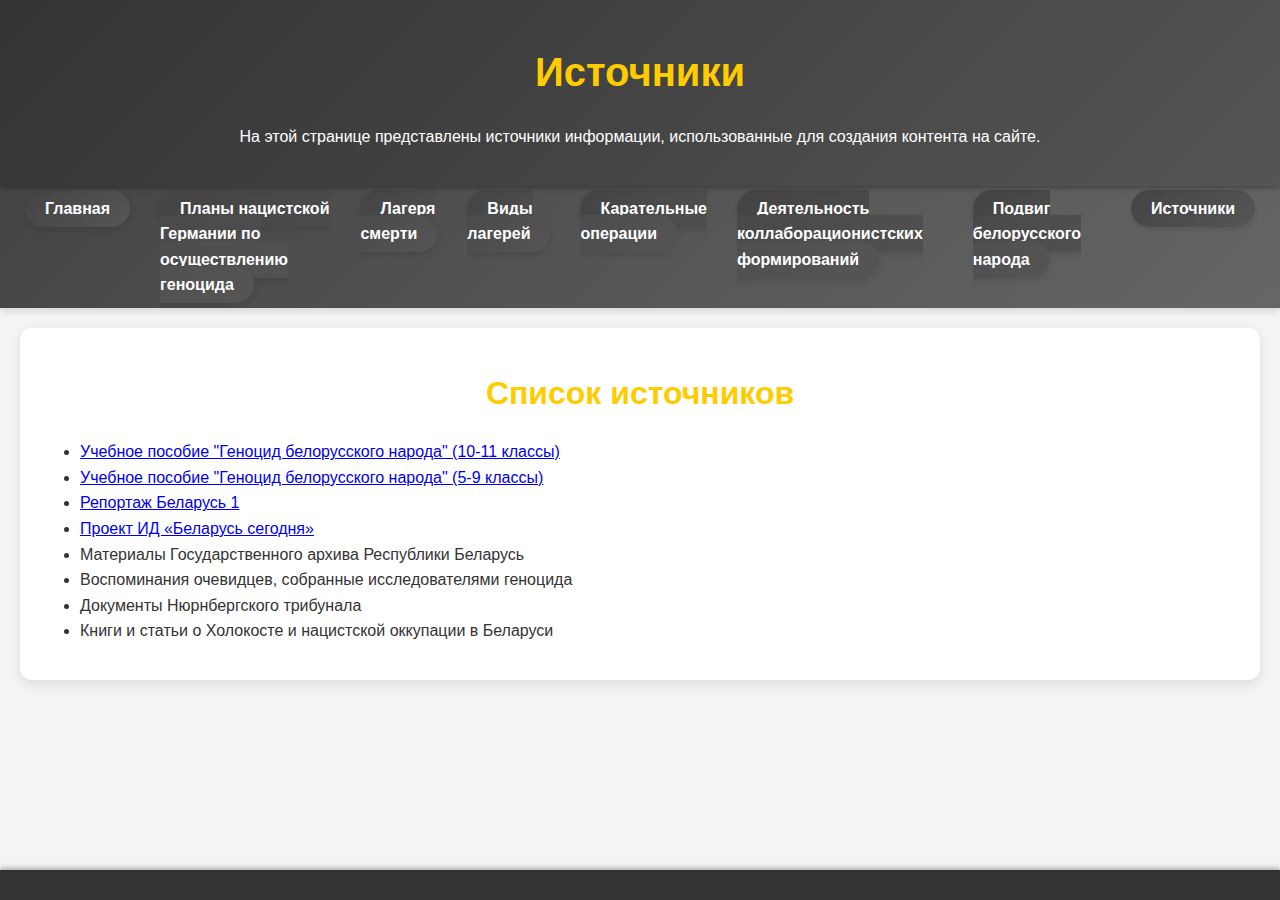
<file: sources.html>
<!DOCTYPE html>
<html lang="ru">
<head>
    <meta charset="UTF-8">
    <meta name="viewport" content="width=device-width, initial-scale=1.0">
    <title>Источники</title>
    <link rel="stylesheet" href="styles.css">
</head>
<body>
    <header>
        <h1>Источники</h1>
        <p>На этой странице представлены источники информации, использованные для создания контента на сайте.</p>
    </header>

    <nav>
        <ul>
            <li><a href="index.html">Главная</a></li>
            <li><a href="plans.html">Планы нацистской Германии по осуществлению геноцида</a></li>
            <li><a href="death_camps.html">Лагеря смерти</a></li>
            <li><a href="types_of_camps.html">Виды лагерей</a></li>
            <li><a href="punitive_operations.html">Карательные операции</a></li>
            <li><a href="collaboration.html">Деятельность коллаборационистских формирований</a></li>
            <li><a href="heroism.html">Подвиг белорусского народа</a></li>
            <li><a href="sources.html">Источники</a></li>
        </ul>
    </nav>

    <section>
        <h2>Список источников</h2>
        <ul>
            <li><a href="https://www.adu.by/images/2023/10/Genozid-bel-naroda-10-11-klass.pdf">Учебное пособие "Геноцид белорусского народа" (10-11 классы)</a></li>
            <li><a href="https://adu.by/images/2023/10/Genozid-bel-naroda-5-9-klass.pdf">Учебное пособие "Геноцид белорусского народа" (5-9 классы)</a></li>
            <li><a href="https://static.tvr.by/upload/video/news/2023/February/190223/19_gaf/11.mp4">Репортаж Беларусь 1</a></li>
            <li><a href="https://sp.sb.by/genocide"> Проект ИД «Беларусь сегодня»</a></li>

            <li>Материалы Государственного архива Республики Беларусь</li>
            <li>Воспоминания очевидцев, собранные исследователями геноцида</li>
            <li>Документы Нюрнбергского трибунала</li>
            <li>Книги и статьи о Холокосте и нацистской оккупации в Беларуси</li>
        </ul>

    
    </section>

    <footer>

    </footer>
    <script>
        // Получаем кнопку переключения темы
        const themeToggleBtn = document.getElementById('themeToggleBtn');
    
        // Проверка сохраненной темы в localStorage
        if (localStorage.getItem('theme') === 'dark') {
            document.body.classList.add('dark-theme');
            themeToggleBtn.textContent = 'Светлая тема';
        } else {
            themeToggleBtn.textContent = 'Темная тема';
        }
    
        // Обработчик нажатия на кнопку
        themeToggleBtn.addEventListener('click', function() {
            document.body.classList.toggle('dark-theme');
    
            // Смена текста на кнопке
            if (document.body.classList.contains('dark-theme')) {
                themeToggleBtn.textContent = 'Светлая тема';
                localStorage.setItem('theme', 'dark'); // Сохраняем тему
            } else {
                themeToggleBtn.textContent = 'Темная тема';
                localStorage.setItem('theme', 'light'); // Сохраняем тему
            }
        });
    </script>
    
</body>
</html>
</file>
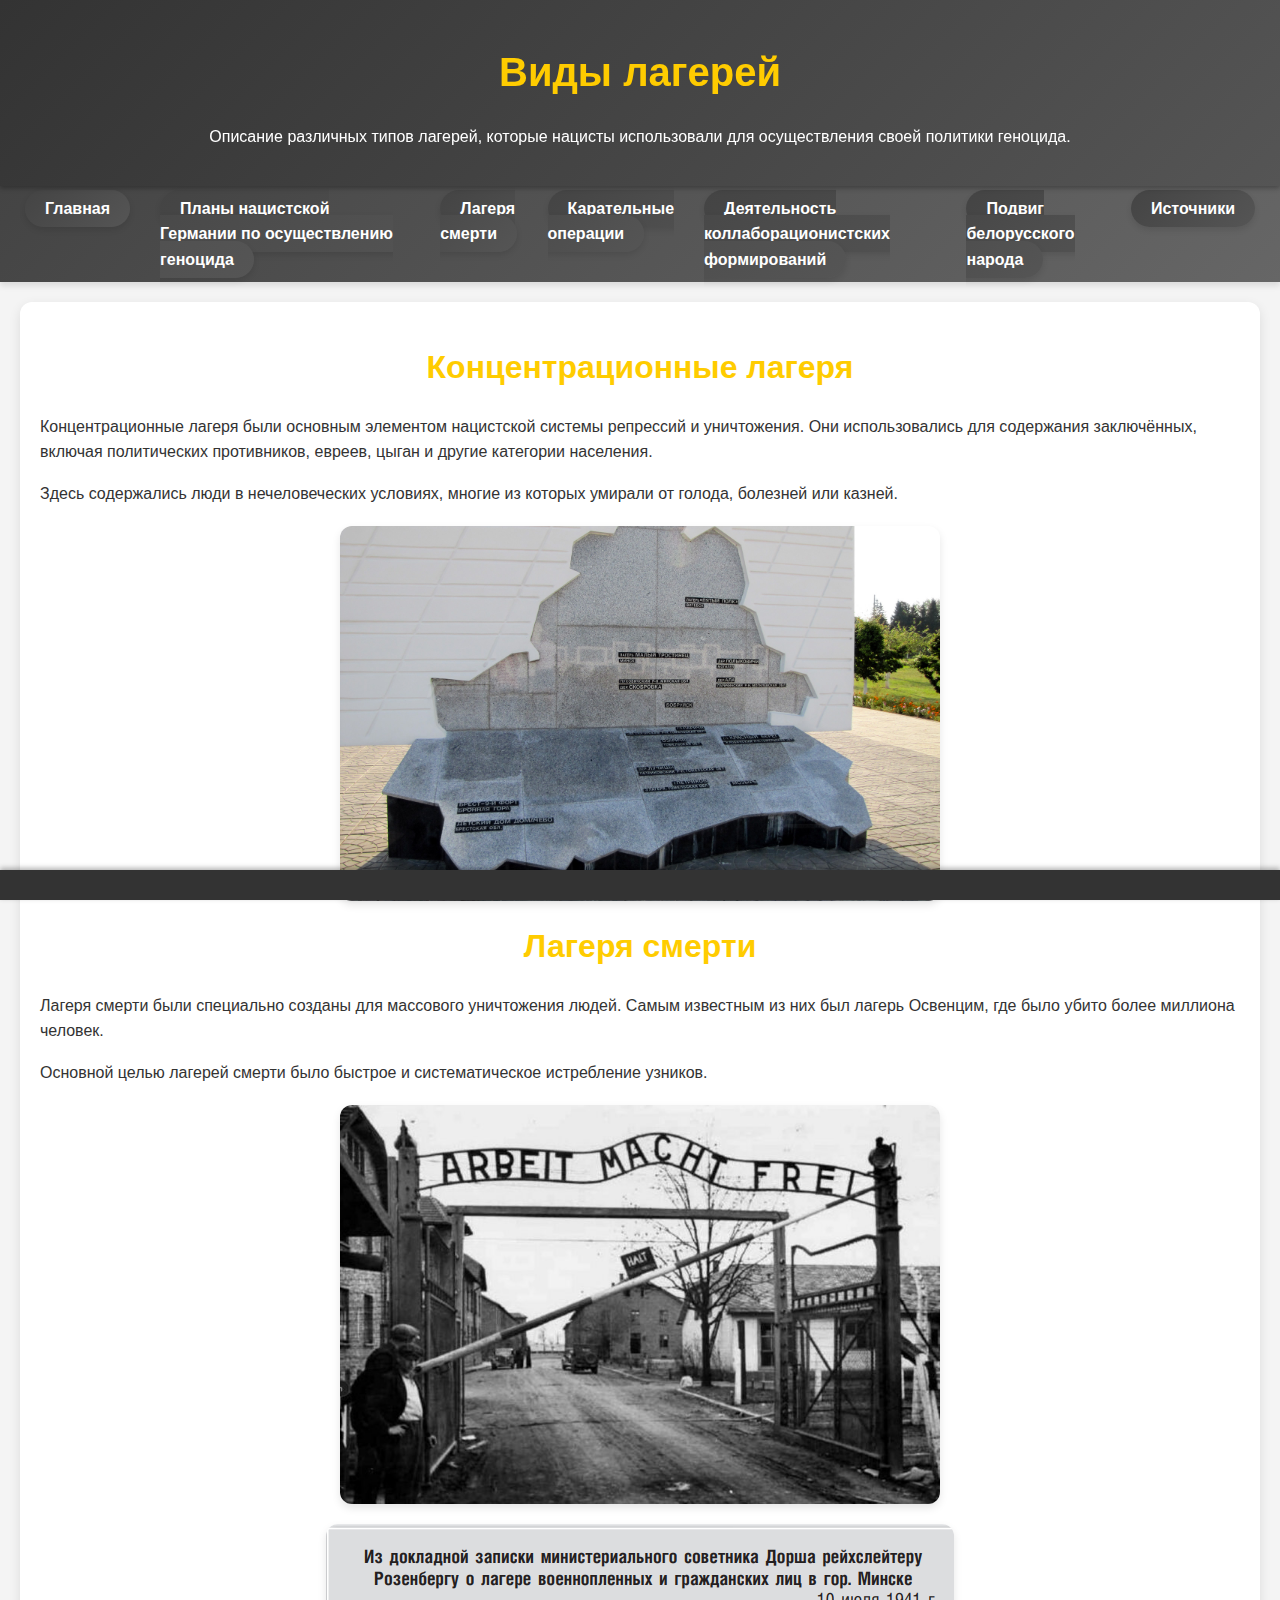
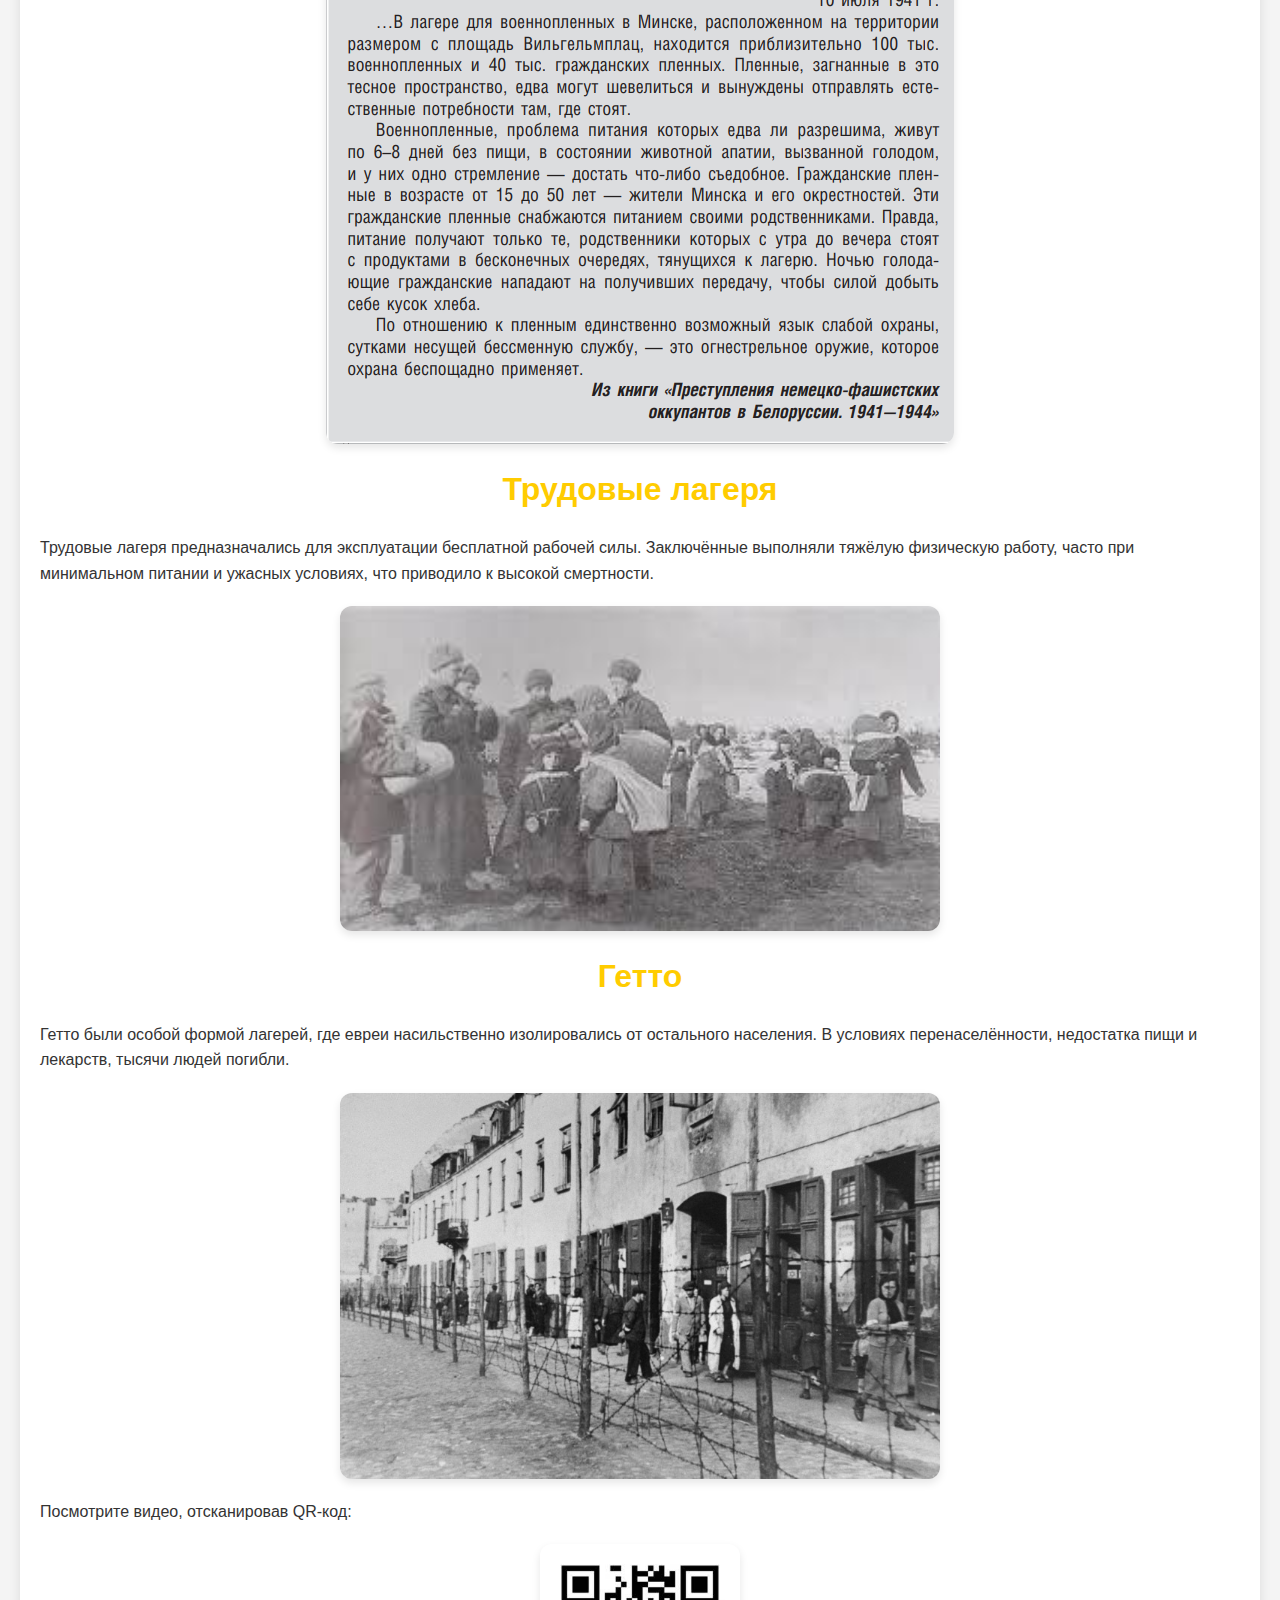
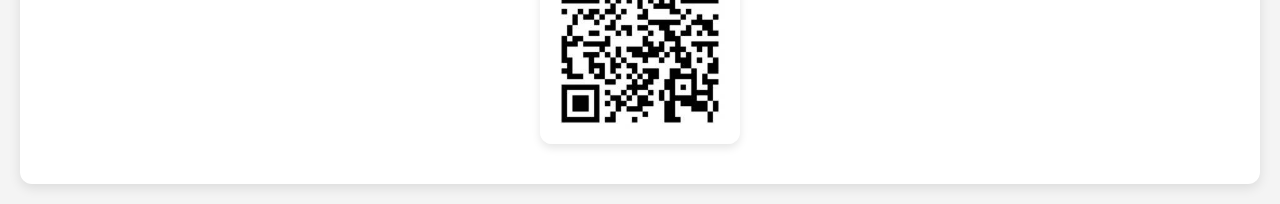
<file: types_of_camps.html>
<!DOCTYPE html>
<html lang="ru">
<head>
    <meta charset="UTF-8">
    <meta name="viewport" content="width=device-width, initial-scale=1.0">
    <title>Виды лагерей</title>
    <link rel="stylesheet" href="styles.css">
</head>
<body>
    <header>
        <h1>Виды лагерей</h1>
        <p>Описание различных типов лагерей, которые нацисты использовали для осуществления своей политики геноцида.</p>
    </header>

    <nav>
        <ul>
            <li><a href="index.html">Главная</a></li>
            <li><a href="plans.html">Планы нацистской Германии по осуществлению геноцида</a></li>
            <li><a href="death_camps.html">Лагеря смерти</a></li>
            <li><a href="punitive_operations.html">Карательные операции</a></li>
            <li><a href="collaboration.html">Деятельность коллаборационистских формирований</a></li>
            <li><a href="heroism.html">Подвиг белорусского народа</a></li>
            <li><a href="sources.html">Источники</a></li>
        </ul>
    </nav>

    <section>
        <h2>Концентрационные лагеря</h2>
        <p>Концентрационные лагеря были основным элементом нацистской системы репрессий и уничтожения. Они использовались для содержания заключённых, включая политических противников, евреев, цыган и другие категории населения.</p>
        <p>Здесь содержались люди в нечеловеческих условиях, многие из которых умирали от голода, болезней или казней.</p>
        
        <!-- Место для фото концентрационных лагерей -->
        <img src="img/концлагерь.jpg" alt="Концентрационный лагерь" width="600">

        <h2>Лагеря смерти</h2>
        <p>Лагеря смерти были специально созданы для массового уничтожения людей. Самым известным из них был лагерь Освенцим, где было убито более миллиона человек.</p>
        <p>Основной целью лагерей смерти было быстрое и систематическое истребление узников.</p>

        <!-- Место для фото лагерей смерти -->
        <img src="img/освенцим.jpg" alt="Лагерь смерти" width="600">
        <img src="img/Лагер_ военнопл.png">

        <h2>Трудовые лагеря</h2>
        <p>Трудовые лагеря предназначались для эксплуатации бесплатной рабочей силы. Заключённые выполняли тяжёлую физическую работу, часто при минимальном питании и ужасных условиях, что приводило к высокой смертности.</p>
        
        <!-- Место для фото трудовых лагерей -->
        <img src="img/озар.jpg" alt="Трудовой лагерь" width="600">

        <h2>Гетто</h2>
        <p>Гетто были особой формой лагерей, где евреи насильственно изолировались от остального населения. В условиях перенаселённости, недостатка пищи и лекарств, тысячи людей погибли.</p>
        
        <!-- Место для фото гетто -->
        <img src="img/Гетто.jpg" alt="Гетто" width="600">

        <!-- QR-код задания -->
        <div>
            <p>Посмотрите видео, отсканировав QR-код:</p>
            <img src="img/вид.jpg" alt="QR код "width="200"height="200">
        </div>
    </section>

    <footer>
       
    </footer>
</body>
</html>
</file>
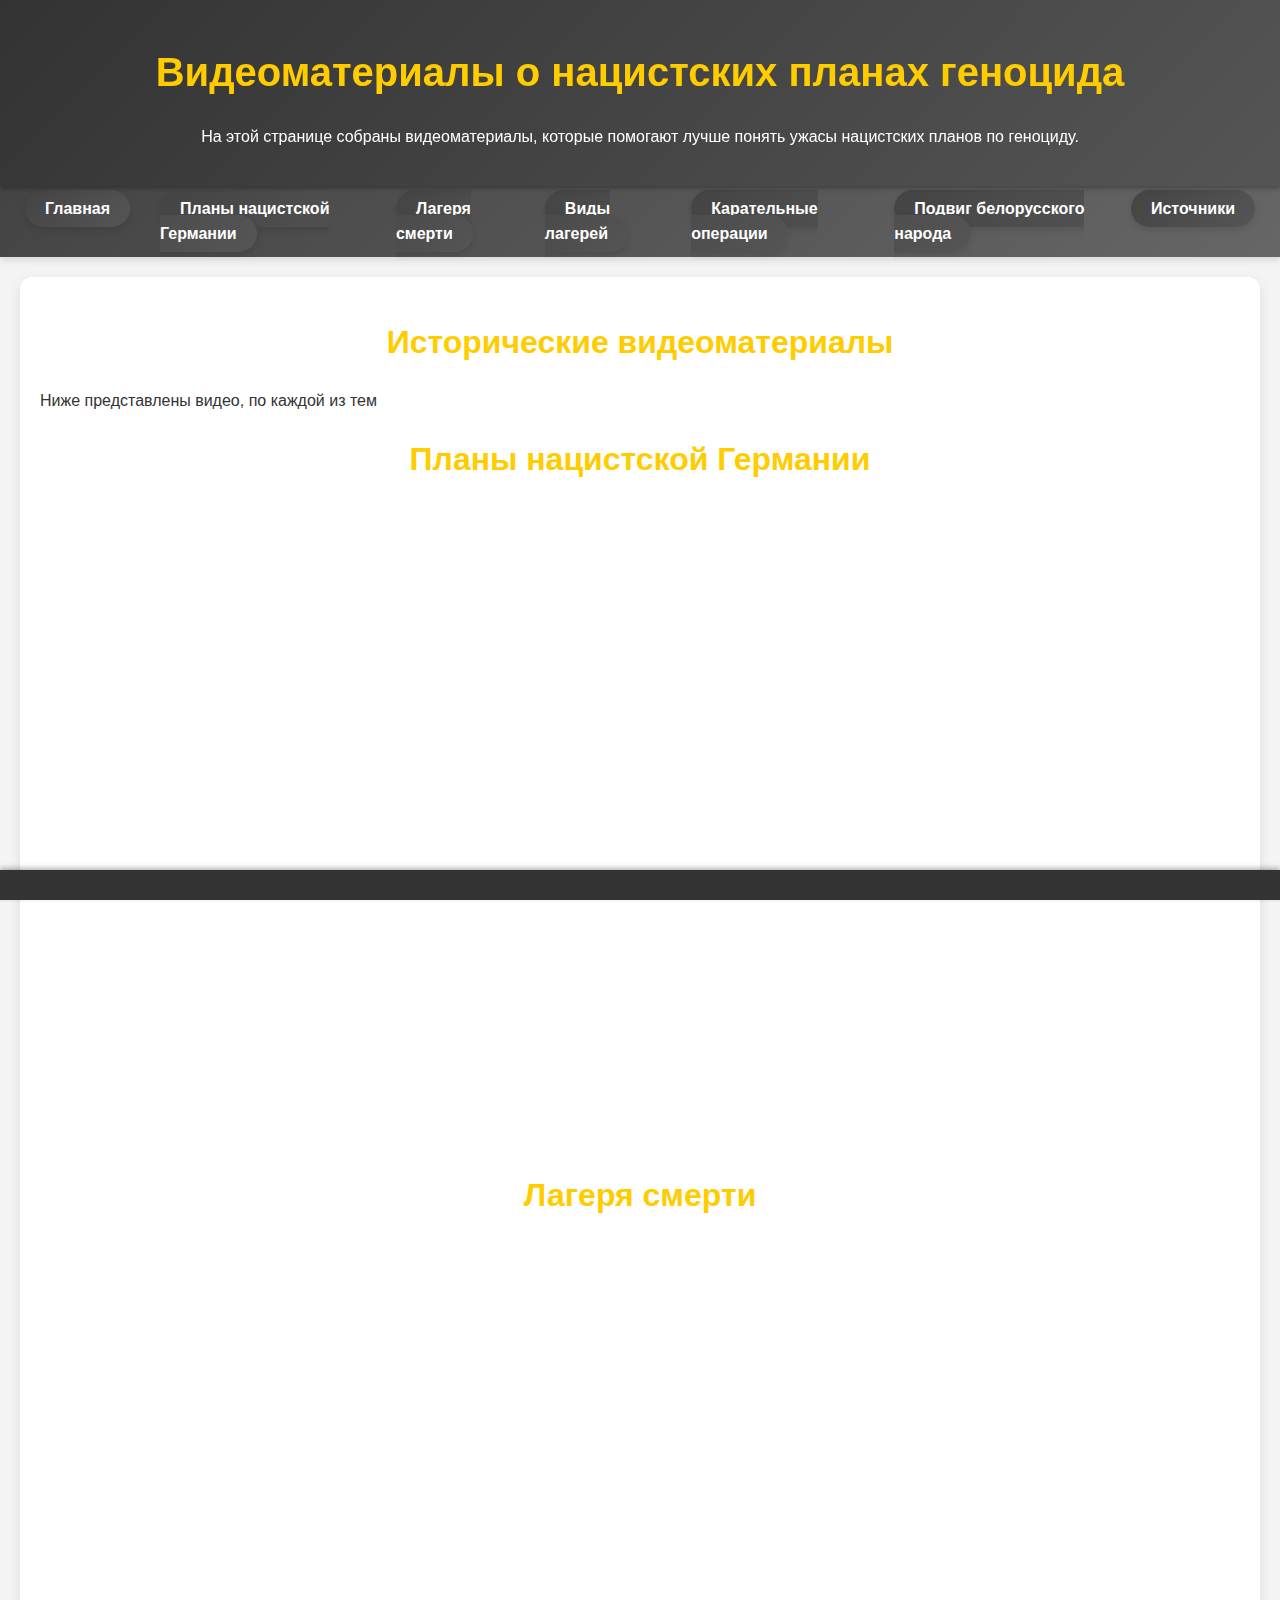
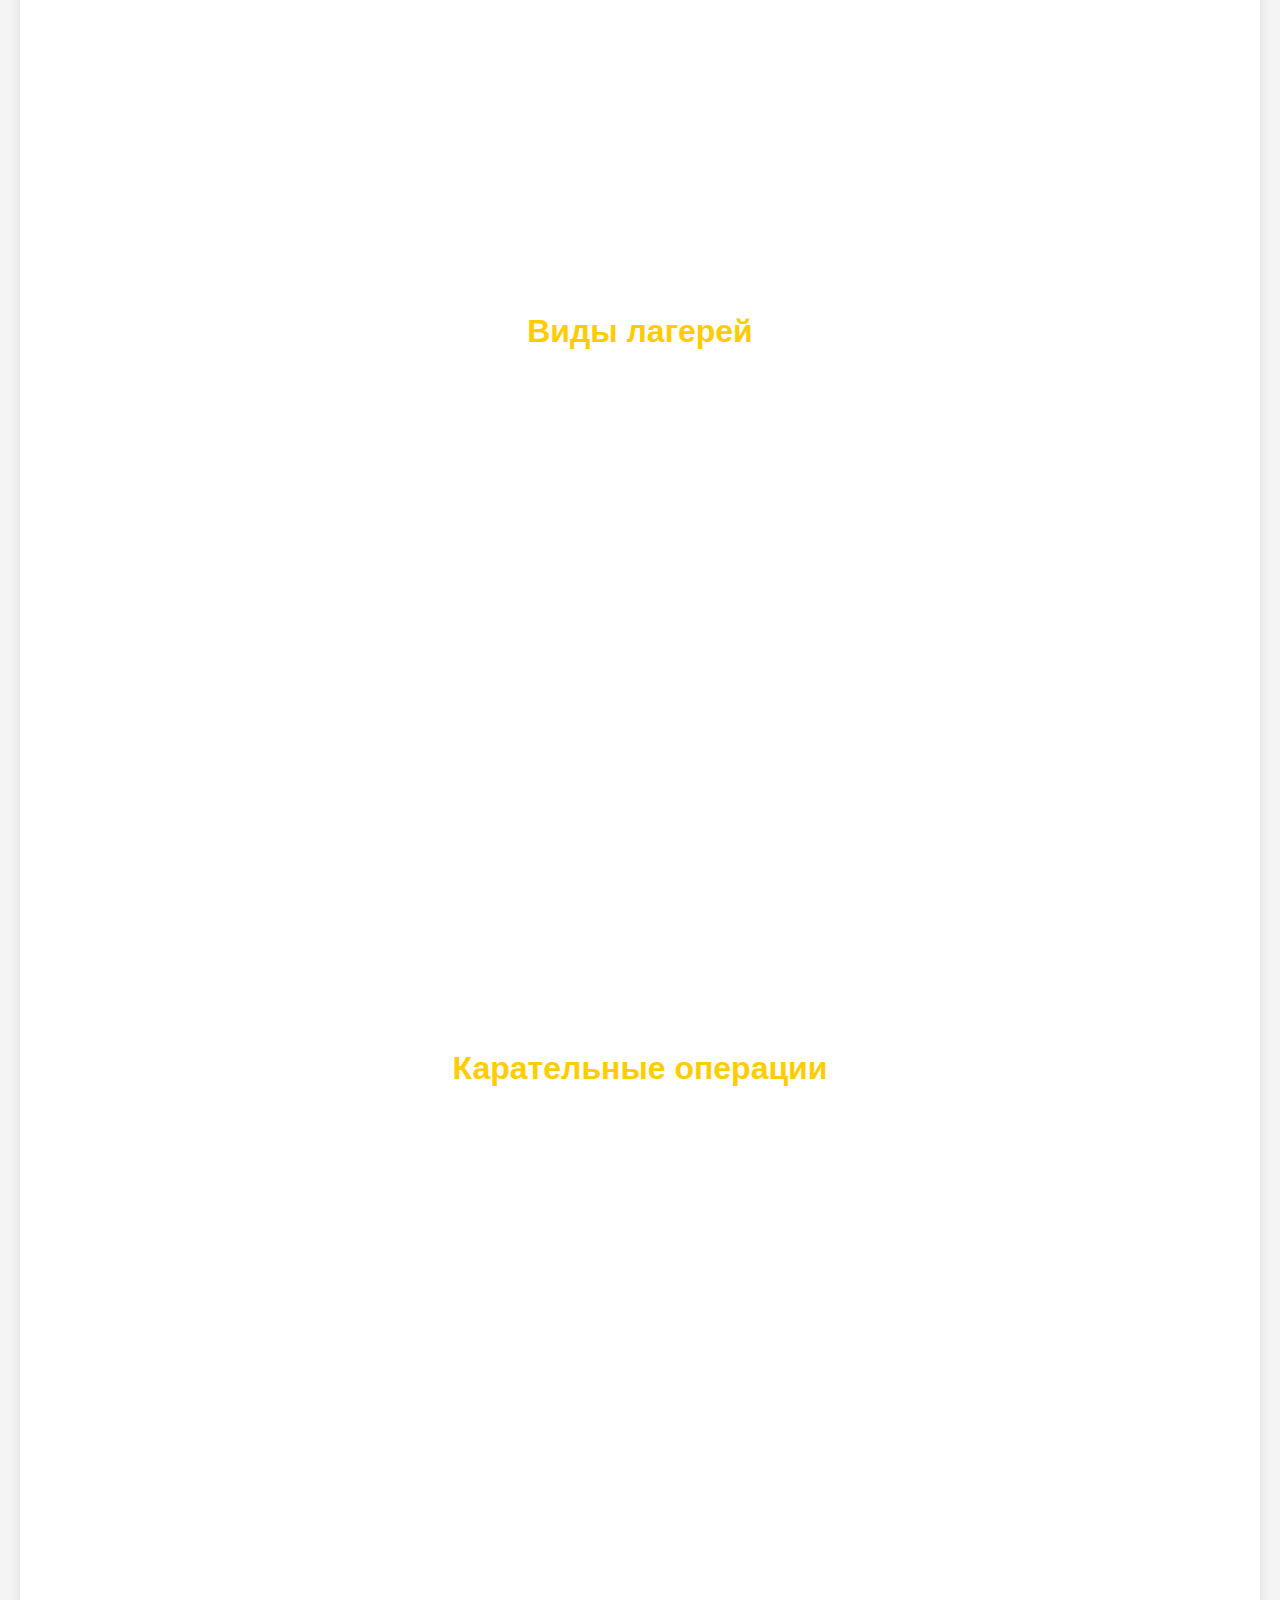
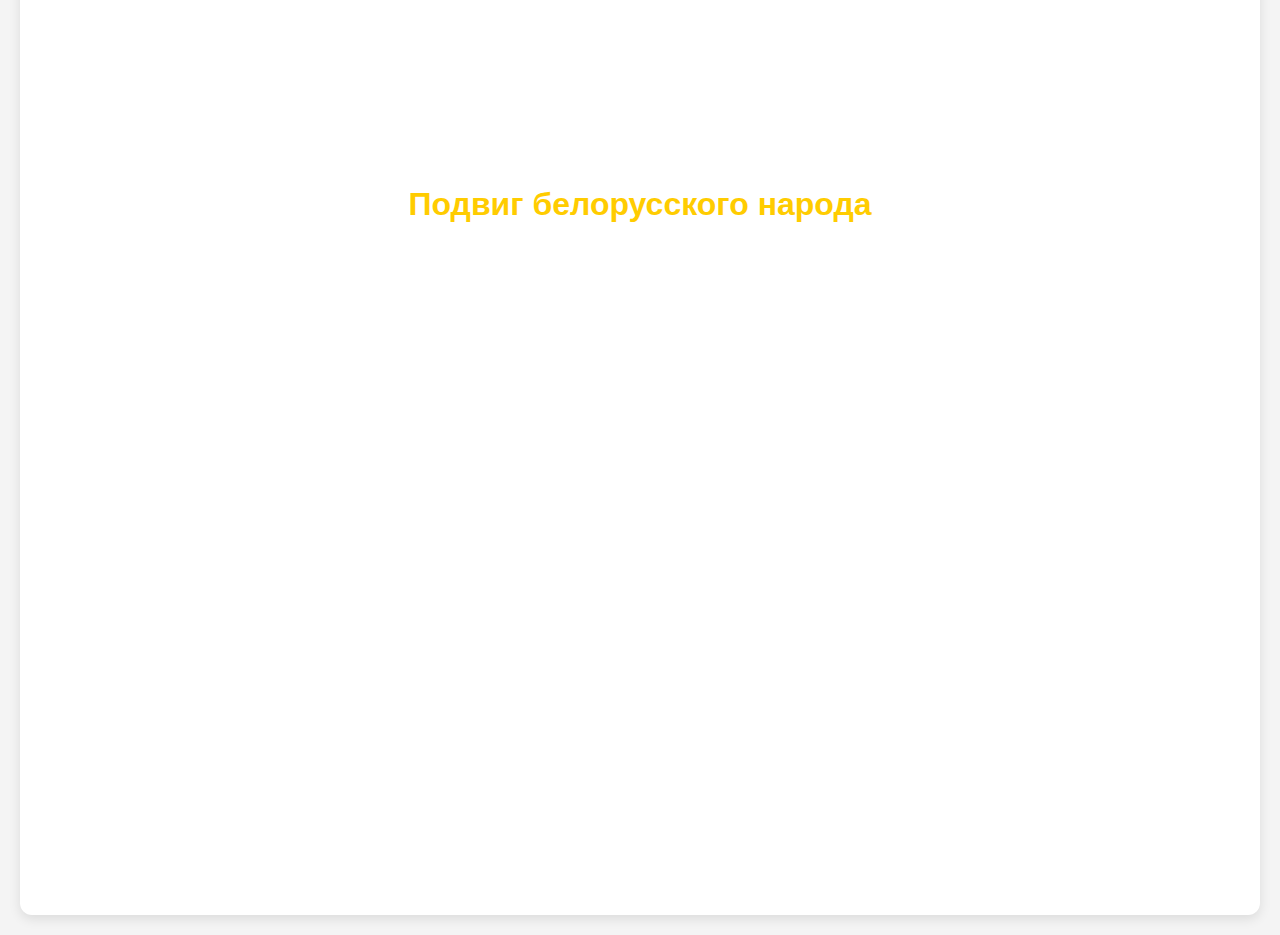
<file: video.html>
<!DOCTYPE html>
<html lang="ru">
<head>
    <meta charset="UTF-8">
    <meta name="viewport" content="width=device-width, initial-scale=1.0">
    <title>Видеоматериалы</title>
    <link rel="stylesheet" href="styles.css">
</head>
<body>
    <header>
        <h1>Видеоматериалы о нацистских планах геноцида</h1>
        <p>На этой странице собраны видеоматериалы, которые помогают лучше понять ужасы нацистских планов по геноциду.</p>
    </header>

    <nav>
        <ul>
            <li><a href="index.html">Главная</a></li>
            <li><a href="plans.html">Планы нацистской Германии</a></li>
            <li><a href="death_camps.html">Лагеря смерти</a></li>
            <li><a href="types_of_camps.html">Виды лагерей</a></li>
            <li><a href="punitive_operations.html">Карательные операции</a></li>
            <li><a href="heroism.html">Подвиг белорусского народа</a></li>
            <li><a href="sources.html">Источники</a></li>
            
        </ul>
    </nav>

    <section>
        <h2>Исторические видеоматериалы</h2>
        <p>Ниже представлены видео, по каждой из тем</p>

        <h2>Планы нацистской Германии</h2>
        <div class="video-container">
            <!-- Видео 1 -->
            <iframe width="560" height="315" src="https://www.youtube.com/embed/B3dnl8JYrBE" 
            frameborder="0" allow="accelerometer; autoplay; clipboard-write; encrypted-media; gyroscope; picture-in-picture" 
            allowfullscreen></iframe>
        </div>

        <div class="video-container">
            <!-- Видео 2 -->
            <iframe width="560" height="315" src="https://www.youtube.com/embed/lLx0072I8xM" 
            frameborder="0" allow="accelerometer; autoplay; clipboard-write; encrypted-media; gyroscope; picture-in-picture" 
            allowfullscreen></iframe>


            <h2>Лагеря смерти</h2>
        <div class="video-container">
            <!-- Видео 1 -->
            <iframe width="560" height="315" src="https://www.youtube.com/embed/vBqoAN9duUU" 
            frameborder="0" allow="accelerometer; autoplay; clipboard-write; encrypted-media; gyroscope; picture-in-picture" 
            allowfullscreen></iframe>
        </div>

        <div class="video-container">
            <!-- Видео 2 -->
            <iframe width="560" height="315" src="https://www.youtube.com/embed/video2" 
            frameborder="0" allow="accelerometer; autoplay; clipboard-write; encrypted-media; gyroscope; picture-in-picture" 
            allowfullscreen></iframe>
        </div>
        <h2>Виды лагерей</h2>
        <div class="video-container">
            <!-- Видео 1 -->
            <iframe width="560" height="315" src="https://www.youtube.com/embed/UZe3hSo6vxg" 
            frameborder="0" allow="accelerometer; autoplay; clipboard-write; encrypted-media; gyroscope; picture-in-picture" 
            allowfullscreen></iframe>
        </div>

        <div class="video-container">
            <!-- Видео 2 -->
            <iframe width="560" height="315" src="https://www.youtube.com/embed/InAodAQFmmg" 
            frameborder="0" allow="accelerometer; autoplay; clipboard-write; encrypted-media; gyroscope; picture-in-picture" 
            allowfullscreen></iframe>
            <h2>Карательные операции</h2>
            <div class="video-container">
                <!-- Видео 1 -->
                <iframe width="560" height="315" src="https://www.youtube.com/embed/TAuQ9NfXtos" 
                frameborder="0" allow="accelerometer; autoplay; clipboard-write; encrypted-media; gyroscope; picture-in-picture" 
                allowfullscreen></iframe>
            </div>
    
            <div class="video-container">
                <!-- Видео 2 -->
                <iframe width="560" height="315" src="https://www.youtube.com/embed/lLx0072I8xM" 
                frameborder="0" allow="accelerometer; autoplay; clipboard-write; encrypted-media; gyroscope; picture-in-picture" 
                allowfullscreen></iframe>
                <h2>Подвиг белорусского народа</h2>
                <div class="video-container">
                    <!-- Видео 1 -->
                    <iframe width="560" height="315" src="https://www.youtube.com/embed/yPeL67SUrFc" 
                    frameborder="0" allow="accelerometer; autoplay; clipboard-write; encrypted-media; gyroscope; picture-in-picture" 
                    allowfullscreen></iframe>
                </div>
        
                <div class="video-container">
                    <!-- Видео 2 -->
                    <iframe width="560" height="315" src="https://www.youtube.com/embed/0FDjYeg8t1w" 
                    frameborder="0" allow="accelerometer; autoplay; clipboard-write; encrypted-media; gyroscope; picture-in-picture" 
                    allowfullscreen></iframe>
    </section>

    <footer>
        
    </footer>
</body>
</html>
</file>
<file: styles.css>
/* Основные стили */
body {
    font-family: 'Roboto', sans-serif;
    margin: 0;
    padding: 0;
    background-color: #f4f4f4;
    color: #333;
    line-height: 1.6;
    transition: all 0.3s ease;
}

/* Стили для заголовков */
h1, h2 {
    text-align: center;
    margin: 20px 0;
    color: #ffcc00;
    transition: color 0.3s ease;
}

h1 {
    font-size: 2.5em;
    font-weight: bold;
}

h2 {
    font-size: 2em;
    font-weight: bold;
}

h1:hover, h2:hover {
    color: #ff9900;
}

/* Стили для header */
header {
    background: linear-gradient(135deg, #333, #555);
    color: #fff;
    text-align: center;
    padding: 20px 0;
    box-shadow: 0 2px 5px rgba(0, 0, 0, 0.3);
    position: sticky;
    top: 0;
    z-index: 1000;
}

/* Навигация */
nav {
    background: linear-gradient(135deg, #444, #666);
    padding: 10px;
    box-shadow: 0 4px 6px rgba(0, 0, 0, 0.1);
}

nav ul {
    list-style: none;
    padding: 0;
    display: flex;
    justify-content: center;
    margin: 0;
}

nav ul li {
    margin: 0 15px;
}

nav ul li a {
    color: #fff;
    text-decoration: none;
    font-weight: bold;
    padding: 10px 20px;
    border-radius: 30px;
    background: linear-gradient(135deg, #444, #555);
    box-shadow: 0 3px 6px rgba(0, 0, 0, 0.1);
    transition: all 0.3s ease;
}

nav ul li a:hover {
    color: #ffcc00;
    background-color: #555;
    text-decoration: none;
    transform: translateY(-5px);
    box-shadow: 0 8px 16px rgba(0, 0, 0, 0.2);
}

/* Основное содержимое */
section {
    padding: 20px;
    margin: 20px;
    background-color: #fff;
    box-shadow: 0 4px 12px rgba(0, 0, 0, 0.1);
    border-radius: 12px;
    transition: all 0.3s ease;
}

section:hover {
    transform: scale(1.02);
}

/* Изображения */
img {
    display: block;
    margin: 20px auto;
    max-width: 100%;
    height: auto;
    border-radius: 12px;
    box-shadow: 0 4px 8px rgba(0, 0, 0, 0.1);
    transition: transform 0.3s ease;
}

img:hover {
    transform: scale(1.05);
}

/* Кнопки (если есть на странице) */
button {
    display: inline-block;
    padding: 10px 20px;
    font-size: 16px;
    font-weight: bold;
    color: #fff;
    background: linear-gradient(135deg, #ffcc00, #ff9900);
    border: none;
    border-radius: 25px;
    box-shadow: 0 4px 8px rgba(0, 0, 0, 0.2);
    cursor: pointer;
    transition: all 0.3s ease;
}

button:hover {
    background: linear-gradient(135deg, #ff9900, #ff7700);
    transform: translateY(-5px);
    box-shadow: 0 8px 16px rgba(0, 0, 0, 0.3);
}

/* Стили для footer */
footer {
    background-color: #333;
    color: #fff;
    text-align: center;
    padding: 15px 0;
    position: fixed;
    width: 100%;
    bottom: 0;
    box-shadow: 0 -2px 5px rgba(0, 0, 0, 0.3);
    font-size: 0.9em;
}

footer a {
    color: #ffcc00;
    text-decoration: none;
}

footer a:hover {
    color: #ff9900;
    text-decoration: underline;
}

/* Темная тема */
body.dark-theme {
    background-color: #222;
    color: #ddd;
}

body.dark-theme header {
    background: linear-gradient(135deg, #111, #222);
}

body.dark-theme nav {
    background: linear-gradient(135deg, #333, #444);
}

body.dark-theme footer {
    background-color: #111;
    color: #ddd;
}

body.dark-theme h1, body.dark-theme h2 {
    color: #ffcc00;
}

/* Кнопка для прокрутки вверх */
#scrollTopBtn {
    position: fixed;
    bottom: 20px;
    right: 20px;
    display: none;
    background-color: #ffcc00;
    color: #333;
    border: none;
    border-radius: 50px;
    padding: 15px;
    cursor: pointer;
    box-shadow: 0 4px 8px rgba(0, 0, 0, 0.2);
    transition: all 0.3s ease;
}

#scrollTopBtn:hover {
    background-color: #ff9900;
    transform: translateY(-5px);
    box-shadow: 0 8px 16px rgba(0, 0, 0, 0.3);
}

/* Плавная смена стилей для блоков */
#extra-info {
    display: none;
    transition: all 0.3s ease;
}

body.dark-theme #extra-info {
    background-color: #333;
    color: #ddd;
}

/* Мобильные стили */
@media (max-width: 768px) {
    nav ul {
        flex-direction: column;
    }

    nav ul li {
        margin: 10px 0;
    }

    section {
        margin: 10px;
        padding: 15px;
    }

    button {
        width: 100%;
        padding: 12px;
    }
}
/* Темная тема */
.dark-theme {
    background-color: #333;
    color: #fff;
}

.dark-theme nav {
    background: linear-gradient(135deg, #222, #444);
}

.dark-theme header {
    background: linear-gradient(135deg, #222, #444);
}

.dark-theme footer {
    background-color: #222;
}

.dark-theme section {
    background-color: #444;
    color: #fff;
}

.dark-theme img {
    box-shadow: 0 4px 8px rgba(255, 255, 255, 0.1); /* Белая тень */
}

.dark-theme nav ul li a {
    background: linear-gradient(135deg, #333, #444);
    color: #ffcc00;
}

.dark-theme nav ul li a:hover {
    background-color: #555;
    color: #ffcc00;
}

#themeToggleBtn {
    position: fixed;    /* Фиксированное позиционирование */
    top: 20px;          /* Отступ от верхнего края */
    left: 20px;         /* Отступ от левого края */
    padding: 10px 20px; /* Размер кнопки */
    font-size: 16px;
    font-weight: bold;
    color: #fff;
    background: linear-gradient(135deg, #ffcc00, #ff9900);
    border: none;
    border-radius: 25px;
    box-shadow: 0 4px 8px rgba(0, 0, 0, 0.2);
    cursor: pointer;
    z-index: 1000;      /* Устанавливаем z-index, чтобы кнопка была выше других элементов */
    transition: all 0.3s ease;
}

#themeToggleBtn:hover {
    background: linear-gradient(135deg, #ff9900, #ff7700);
    transform: translateY(-5px); /* Плавное поднимание кнопки */
    box-shadow: 0 8px 16px rgba(0, 0, 0, 0.3);
}
</file>
